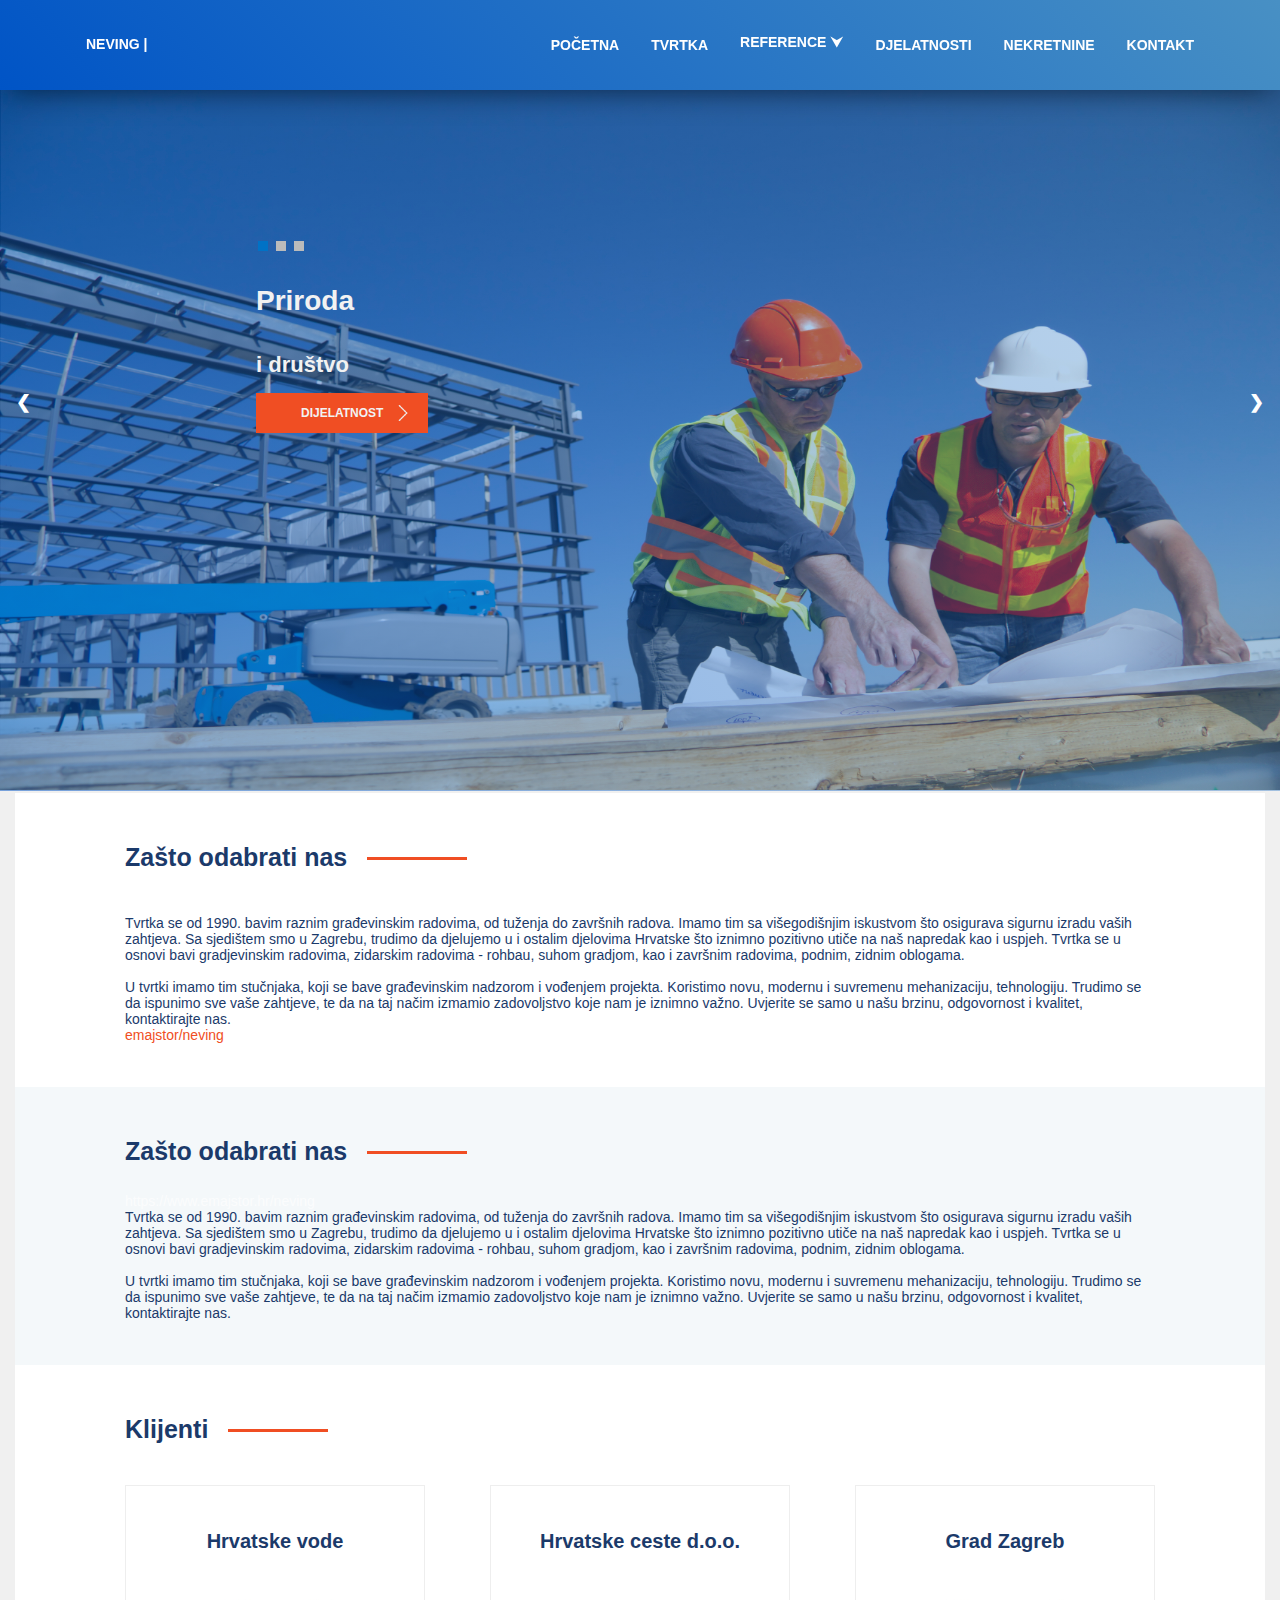
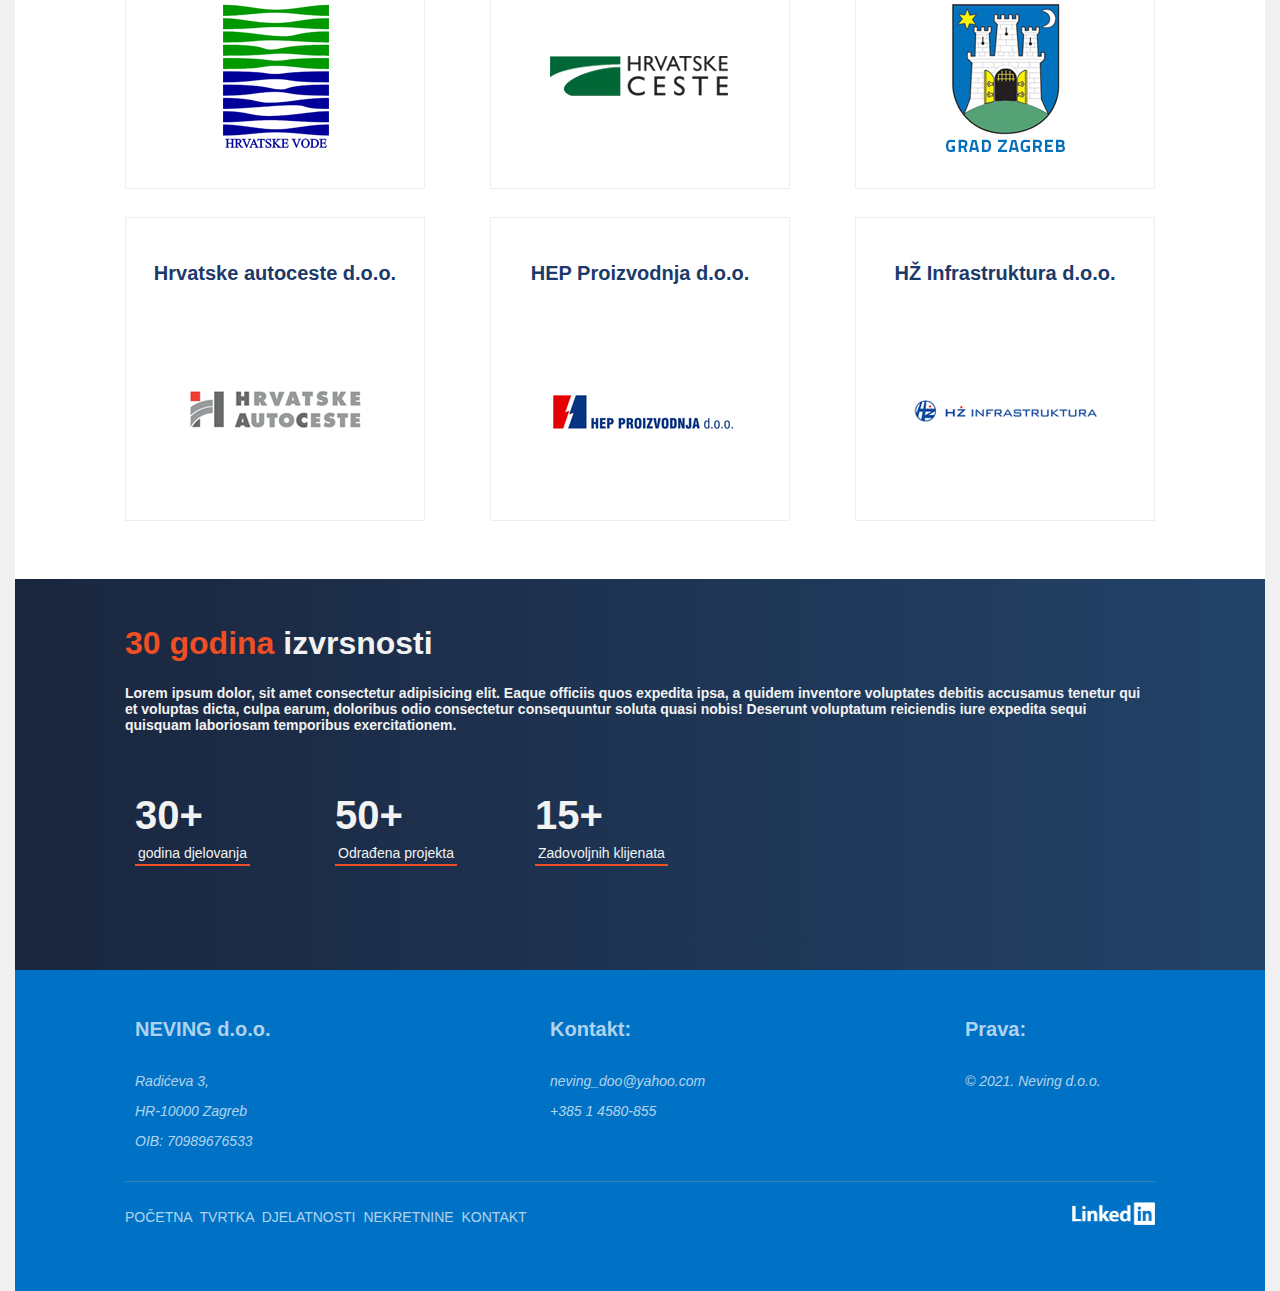
<file: neving-website/index.html>
<!DOCTYPE html>
<html lang="en">
<head>
    <meta charset="UTF-8">
    <meta name="viewport" content="width=device-width, initial-scale=1.0, maximum-scale=1.0, user-scalable=no">
    <link rel="stylesheet" type="text/css" href="stil.css">
    <title>NEVING</title>
    <script src="https://cdnjs.cloudflare.com/ajax/libs/jquery/3.5.1/jquery.min.js"></script>
</head>
<body>
    <button id="tButton" title="Go to top">&#x25B2;</button>
    <nav>
        <div class="navigacija">
            <a href="index.html" id="logo" style="float: left;">NEVING |</a>
            <div class="meni">
                <a href="kontakt.html">KONTAKT</a>
                <a href="nekretnine.html">NEKRETNINE</a>
                <a href="djelatnosti.html">DJELATNOSTI</a>
                <div class="dropdown">
                <button class="dropbtn">REFERENCE</button>
                    <div class="dropdown-content">
                        <a href="Gračani">Gračani</a>
                        <a href="Gračani">Gračani</a>
                        <a href="Gračani">Remete</a>
                    </div>
                </div> 
                <a href="tvrtka.html">TVRTKA</a>
                <a href="index.html">POČETNA</a>
            </div>
            <a class="rButton" style="float:right" href="#">
                <span class="hamburger">
                    <span class="ham"></span>
                    <span class="ham"></span>
                    <span class="ham"></span>
                </span>
            </a>
            <aside>
                <div class="izbornik">
                <ul>
                    <li><a href="index.html">POČETNA</a></li>
                    <li><a href="tvrtka.html">TVRTKA</a></li>
                    <li><a href="" class="eButton">REFERENCE</a>
                        <ul class="izbornik-traka">
                            <li><a href="index.html">POČETNA</a></li>
                            <li><a href="tvrtka.html">TVRTKA</a></li>
                            <li><a href="reference.html">REFERENCE</a>
                        </ul>
                    </li>
                    <li><a href="djelatnosti.html">DJELATNOSTI</a></li>
                    <li><a href="nekretnine.html">NEKRETNINE</a></li>
                    <li><a href="kontakt.html">KONTAKT</a></li>
                </ul>
                </div>
            </aside>
        </div>
    </nav>
    <div class="slideshow-container">
        <div class="mySlides">
            <img src="img/const.jpg" class="slide">
            <div class="podnaslov fadeInDown">
                <h1>Priroda</h1>
                <p>i društvo</p>
                <a class="button bg_crevena button-icon button-icon-right" href="dijelatnosti/dijelatnost.html">Dijelatnost</a>
            </div>
        </div>
        <div class="mySlides">
            <img src="img/constr.jpg" class="slide">
            <div class="podnaslov fadeInDown">
                <h1>Snjeg</h1>
                <p>snjegovic sam ja</p>
                <a class="button bg_crevena button-icon button-icon-right" href="dijelatnosti/dijelatnost.html">Dijelatnost</a>
            </div>
        </div>
        <div class="mySlides">
            <img src="img/lepo.jpg" class="slide">
            <div class="podnaslov fadeInDown">
                <h1>Planine</h1>
                <p>na sleme na sleme</p>
                <a class="button bg_crevena button-icon button-icon-right" href="dijelatnosti/dijelatnost.html">Dijelatnost</a>
            </div>
        </div>
        <a class="prev" onclick="plusSlides(-1)">&#10094;</a>
        <a class="next" onclick="plusSlides(1)">&#10095;</a>
        <div class="dots">
            <span class="dot" onclick="currentSlide(1)"></span> 
            <span class="dot" onclick="currentSlide(2)"></span> 
            <span class="dot" onclick="currentSlide(3)"></span>  
        </div>
    </div>
    <div class="sadrzaj">
        <section>
            <h2 class="naslov crtica">Zašto odabrati nas</h2>
            <div class="table">
                <div class="text-box">
                    <a href="https://www.emajstor.hr/neving">https://www.emajstor.hr/neving</a>
                    <p>Tvrtka se od 1990. bavim raznim građevinskim radovima, od tuženja do završnih radova. Imamo tim sa višegodišnjim iskustvom što osigurava sigurnu izradu vaših zahtjeva. Sa sjedištem smo u Zagrebu, trudimo da djelujemo u i ostalim djelovima Hrvatske što iznimno pozitivno utiče na naš napredak kao i uspjeh. Tvrtka se u osnovi bavi gradjevinskim radovima, zidarskim radovima - rohbau, suhom gradjom, kao i završnim radovima, podnim, zidnim oblogama.</p><br>
                    <p> U tvrtki imamo tim stučnjaka, koji se bave građevinskim nadzorom i vođenjem projekta. Koristimo novu, modernu i suvremenu mehanizaciju, tehnologiju. Trudimo se da ispunimo sve vaše zahtjeve, te da na taj načim izmamio zadovoljstvo koje nam je iznimno važno. Uvjerite se samo u našu brzinu, odgovornost i kvalitet, kontaktirajte nas. </p>
                    <p><a class="b_crevena" href="https://www.emajstor.hr/neving">emajstor/neving</a></p>
                </div>
            </div>
        </section>
        <section>
            <h2 class="naslov crtica">Zašto odabrati nas</h2>
            <div class="table">
                <div class="text-box">
                    <a href="https://www.emajstor.hr/neving">https://www.emajstor.hr/neving</a>
                    <p>Tvrtka se od 1990. bavim raznim građevinskim radovima, od tuženja do završnih radova. Imamo tim sa višegodišnjim iskustvom što osigurava sigurnu izradu vaših zahtjeva. Sa sjedištem smo u Zagrebu, trudimo da djelujemo u i ostalim djelovima Hrvatske što iznimno pozitivno utiče na naš napredak kao i uspjeh. Tvrtka se u osnovi bavi gradjevinskim radovima, zidarskim radovima - rohbau, suhom gradjom, kao i završnim radovima, podnim, zidnim oblogama.</p><br>
                    <p> U tvrtki imamo tim stučnjaka, koji se bave građevinskim nadzorom i vođenjem projekta. Koristimo novu, modernu i suvremenu mehanizaciju, tehnologiju. Trudimo se da ispunimo sve vaše zahtjeve, te da na taj načim izmamio zadovoljstvo koje nam je iznimno važno. Uvjerite se samo u našu brzinu, odgovornost i kvalitet, kontaktirajte nas. </p>
                </div>
            </div>
        </section>
        <section>
            <h2 class="naslov crtica">Klijenti</h2>
            <div class="table">
                <div class="klijent">
                    <h3>Hrvatske vode</h3>
                    <img class="sppb-img-responsive" src="img/hv.jpg" alt="Hrvatske vode">
                </div>
                <div class="klijent">
                    <h3>Hrvatske ceste d.o.o.</h3>
                    <img class="sppb-img-responsive" src="img/hc.jpg" alt="Hrvatske ceste d.o.o.">
                </div>
                <div class="klijent">
                    <h3>Grad Zagreb</h3>
                    <img class="sppb-img-responsive" src="img/gz.jpg" alt="Grad Zagreb">
                </div>
                <div class="klijent">
                    <h3>Hrvatske autoceste d.o.o.</h3>
                    <img class="sppb-img-responsive" src="img/hac.jpg" alt="Hrvatske autoceste d.o.o.">
                </div>
                <div class="klijent">
                    <h3>HEP Proizvodnja d.o.o.</h3>
                    <img class="sppb-img-responsive" src="img/hep.jpg" alt="HEP Proizvodnja d.o.o.">
                </div>
                <div class="klijent">
                    <h3>HŽ Infrastruktura d.o.o.</h3>
                    <img class="sppb-img-responsive" src="img/hzi.jpg" alt="HŽ Infrastruktura d.o.o.">
                </div>
            </div>
        </section>
        <section>
            <div class="table tamno-plava-bg b_bijela">
                <div class="kanta">
                    <h2 class="naslov big"><span class="b_crevena">30 godina</span> izvrsnosti</h2>
                    <p class="text bold">Lorem ipsum dolor, sit amet consectetur adipisicing elit. Eaque officiis quos expedita ipsa, a quidem inventore voluptates debitis accusamus tenetur qui et voluptas dicta, culpa earum, doloribus odio consectetur consequuntur soluta quasi nobis! Deserunt voluptatum reiciendis iure expedita sequi quisquam laboriosam temporibus exercitationem.</p>
                    <div class="brojevi">
                        <span class="broj" data-number="30" data-decimal="0">30</span>
                        <span class="broj_text">godina djelovanja</span>
                    </div>
                    <div class="brojevi">
                        <span class="broj" data-number="50" data-decimal="0">50</span>
                        <span class="broj_text">Odrađena projekta</span>
                    </div>
                    <div class="brojevi">
                        <span class="broj" id="zaposlenici" data-number="15" data-decimal="0">15</span>
                        <span class="broj_text">Zadovoljnih klijenata</span>
                    </div>
                </div>
            </div>
        </section>
        <footer>
            <div class="table">
                <div class="col">
                    <h3>NEVING d.o.o.</h3>
                    <address>
                        Radićeva 3,<br>
                        HR-10000 Zagreb<br>
                        OIB: 70989676533
                    </address>
                </div>
                <div class="col">
                    <h3>Kontakt:</h3>
                    <address>
                        <a href="mailto:neving_doo@yahoo.com">neving_doo@yahoo.com</a><br>
                        <a href="callto:+38514580855">+385 1 4580-855</a>
                    </address>
                </div>
                <div class="col">
                    <h3>Prava:</h3>
                    <address>
                     © 2021. Neving d.o.o.<br>
                    </address>
                </div>
                <div class="footer_bottom">
                    <a href="index.html">POČETNA</a>
                    <a href="tvrtka.html">TVRTKA</a>
                    <a href="djelatnosti.html">DJELATNOSTI</a>
                    <a href="nekretnine.html">NEKRETNINE</a>
                    <a href="kontakt.html">KONTAKT</a>
                    <a href="https://www.linkedin.com" target="_blank"><img src="img/icon_linkedin_retina.png" style="width: 83px; height: 23px; float: right;"></a>
                </div>
            </div>
        </footer>
    </div>
    <script src="config.js"></script>
    <script src="js/slide.js"></script>
</body>
</html>
</file>
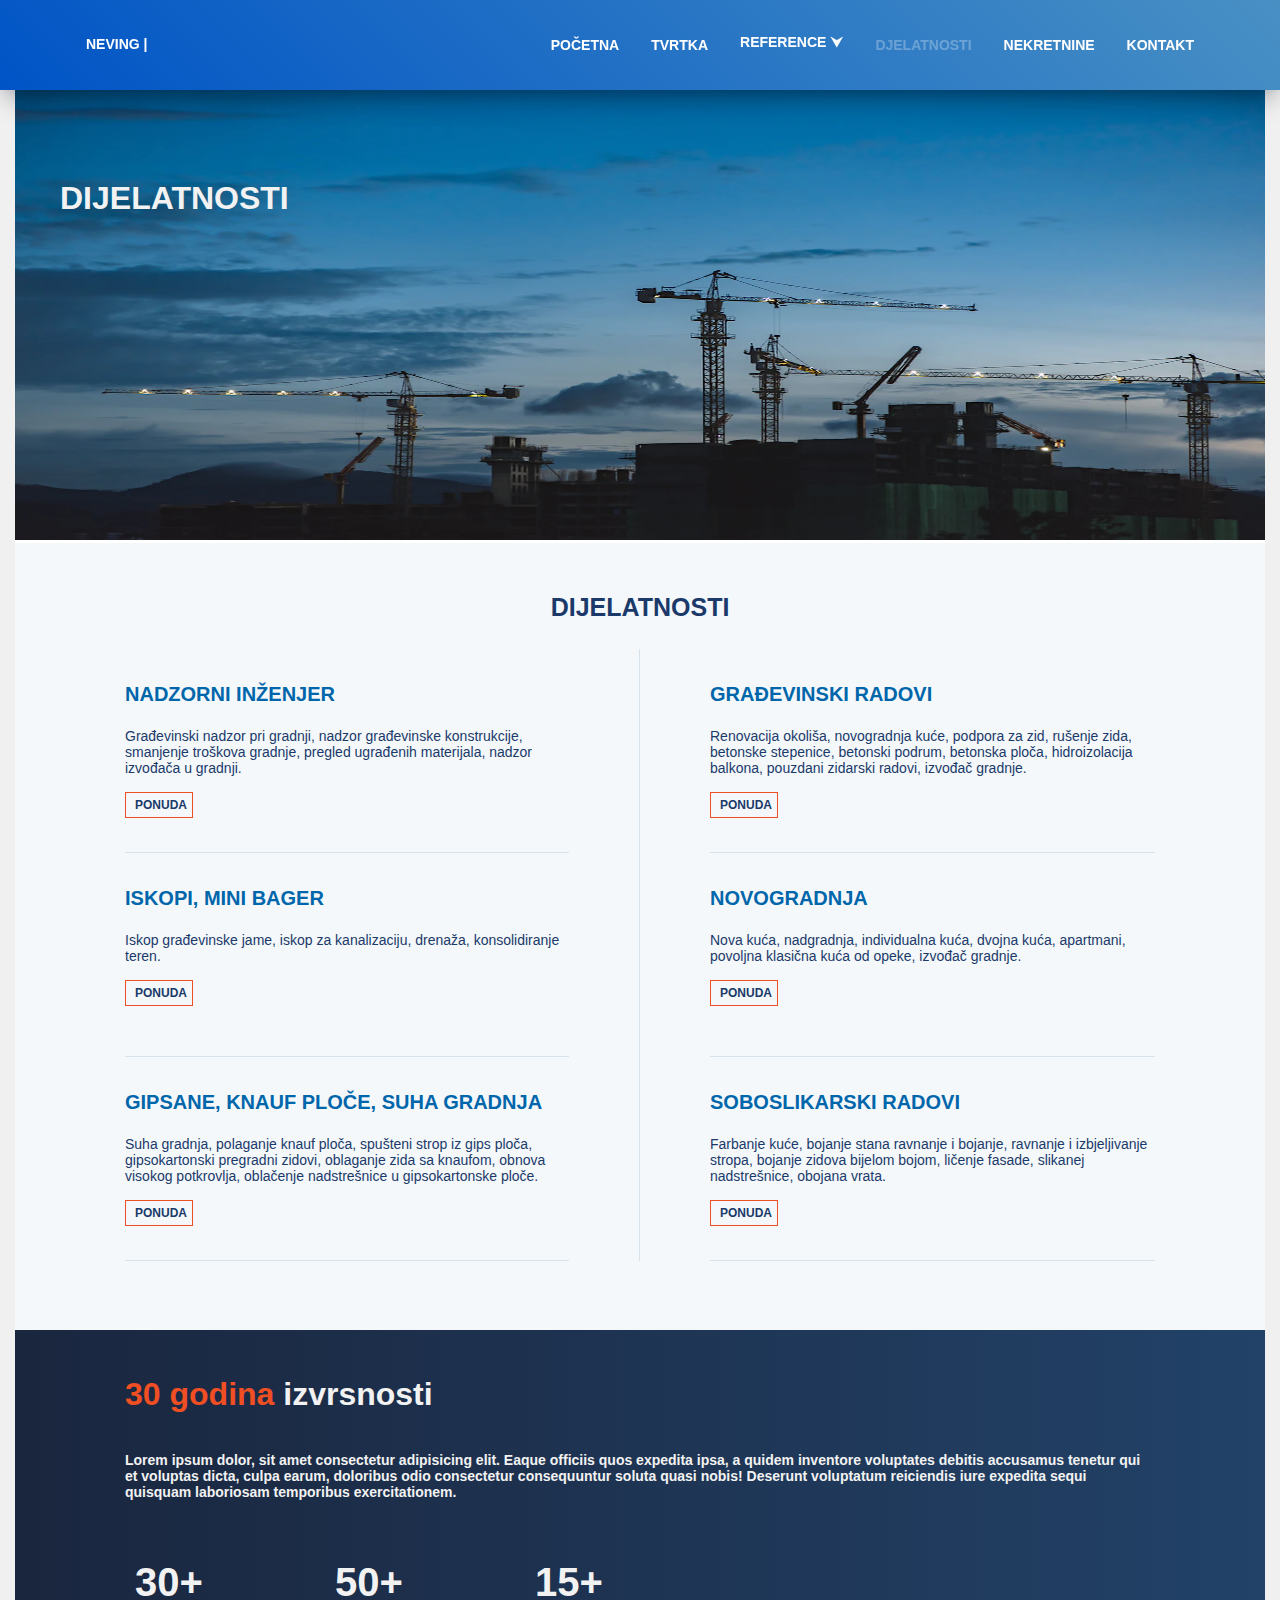
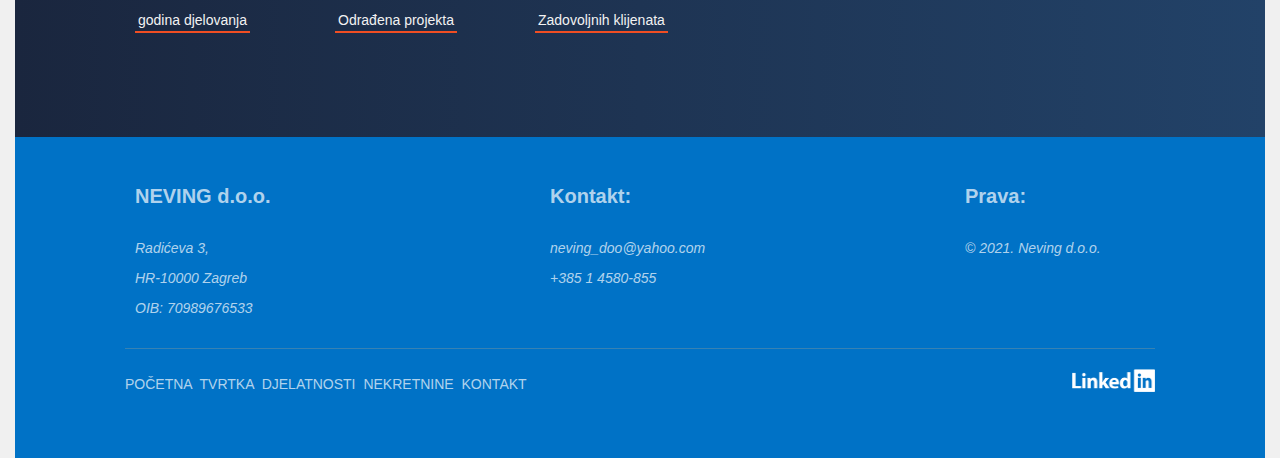
<file: neving-website/djelatnosti.html>
<!DOCTYPE html>
<html lang="en">
<head>
    <meta charset="UTF-8">
    <meta name="viewport" content="width=device-width, initial-scale=1.0, maximum-scale=1.0, user-scalable=no">
    <link rel="stylesheet" type="text/css" href="stil.css">
    <title>Dijelatnosti | NEVING</title>
    <script src="https://cdnjs.cloudflare.com/ajax/libs/jquery/3.5.1/jquery.min.js"></script>
</head>
<body>
    <button id="tButton" title="Go to top">&#x25B2;</button>
    <nav>
        <div class="navigacija">
            <a href="index.html" id="logo" style="float: left;">NEVING |</a>
            <div class="meni">
                <a href="kontakt.html">KONTAKT</a>
                <a href="nekretnine.html">NEKRETNINE</a>
                <a class="tab" href="djelatnosti.html">DJELATNOSTI</a>
                <div class="dropdown">
                <button class="dropbtn">REFERENCE</button>
                    <div class="dropdown-content">
                        <a href="Gračani">Gračani</a>
                        <a href="Gračani">Gračani</a>
                        <a href="Gračani">Remete</a>
                    </div>
                </div> 
                <a href="tvrtka.html">TVRTKA</a>
                <a href="index.html">POČETNA</a>
            </div>
            <a class="rButton" style="float:right" href="#">
                <span class="hamburger">
                    <span class="ham"></span>
                    <span class="ham"></span>
                    <span class="ham"></span>
                </span>
            </a>
            <aside>
                <div class="izbornik">
                <ul>
                    <li><a href="index.html">POČETNA</a></li>
                    <li><a href="tvrtka.html">TVRTKA</a></li>
                    <li><a href="" class="eButton">REFERENCE</a>
                        <ul class="izbornik-traka">
                            <li><a href="index.html">POČETNA</a></li>
                            <li><a href="tvrtka.html">TVRTKA</a></li>
                            <li><a href="reference.html">REFERENCE</a>
                        </ul>
                    </li>
                    <li><a href="djelatnosti.html">DJELATNOSTI</a></li>
                    <li><a href="nekretnine.html">NEKRETNINE</a></li>
                    <li><a href="kontakt.html">KONTAKT</a></li>
                </ul>
                </div>
            </aside>
        </div>
    </nav>
    <div class="sadrzaj">
        <section style="padding-top:90px;">
            <div class="head">
            <p class="naslov_slike">DIJELATNOSTI</p>
            <img src="img/photo-1485083269755-a7b559a4fe5e.webp" width="100%" height="450">
            </div>
        </section>
            <section>
                <div class="table">
                <h2 style="text-align: center; width: 100%">DIJELATNOSTI</h2>
                <ul class="items">
                    <li>
                        <a href="ponuda.php?id=1" class="item" style="height: 170px;">
                            <h3 class="title b_plava">NADZORNI INŽENJER</h3>
                            <p>Građevinski nadzor pri gradnji, nadzor građevinske konstrukcije, smanjenje troškova gradnje, pregled ugrađenih materijala, nadzor izvođača u gradnji.</p>
                            <div class="text-right">
                                <span class="button button_ponuda">Ponuda</span>
                            </div>
                        </a>
                    </li>
                    <li>
                        <a href="" class="item" style="height: 170px;">
                            <h3 class="title b_plava">GRAĐEVINSKI RADOVI</h3>
                            <p>Renovacija okoliša, novogradnja kuće, podpora za zid, rušenje zida, betonske stepenice, betonski podrum, betonska ploča, hidroizolacija balkona, pouzdani zidarski radovi, izvođač gradnje.</p>
                            <div class="text-right">
                                <span class="button button_ponuda">Ponuda</span>
                            </div>
                        </a>
                    </li>
                    <li>
                        <a href="" class="item" style="height: 170px;">
                            <h3 class="title b_plava">ISKOPI, MINI BAGER</h3>
                            <p> Iskop građevinske jame, iskop za kanalizaciju, drenaža, konsolidiranje teren.</p>
                            <div class="text-right">
                                <span class="button button_ponuda">Ponuda</span>
                            </div>
                        </a>
                    </li>
                    <li>
                        <a href="" class="item" style="height: 170px;">
                            <h3 class="title b_plava">NOVOGRADNJA</h3>
                            <p>Nova kuća, nadgradnja, individualna kuća, dvojna kuća, apartmani, povoljna klasična kuća od opeke, izvođač gradnje.</p>
                            <div class="text-right">
                                <span class="button button_ponuda">Ponuda</span>
                            </div>
                        </a>
                    </li>
                    <li>
                        <a href="" class="item" style="height: 170px;">
                            <h3 class="title b_plava">GIPSANE, KNAUF PLOČE, SUHA GRADNJA</h3>
                            <p>Suha gradnja, polaganje knauf ploča, spušteni strop iz gips ploča, gipsokartonski pregradni zidovi, oblaganje zida sa knaufom, obnova visokog potkrovlja, oblačenje nadstrešnice u gipsokartonske ploče.</p>
                            <div class="text-right">
                                <span class="button button_ponuda">Ponuda</span>
                            </div>
                        </a>
                    </li>
                    <li>
                        <a href="" class="item" style="height: 170px;">
                            <h3 class="title b_plava">SOBOSLIKARSKI RADOVI</h3>
                            <p> Farbanje kuće, bojanje stana ravnanje i bojanje, ravnanje i izbjeljivanje stropa, bojanje zidova bijelom bojom, ličenje fasade, slikanej nadstrešnice, obojana vrata. </p>
                            <div class="text-right">
                                <span class="button button_ponuda">Ponuda</span>
                            </div>
                        </a>
                    </li>
                </ul>
                </div>
        </section>
        <section>
            <div class="table tamno-plava-bg b_bijela">
                <div class="kanta">
                    <h2 class="naslov big"><span class="b_crevena">30 godina</span> izvrsnosti</h2><br>
                    <p class="text bold">Lorem ipsum dolor, sit amet consectetur adipisicing elit. Eaque officiis quos expedita ipsa, a quidem inventore voluptates debitis accusamus tenetur qui et voluptas dicta, culpa earum, doloribus odio consectetur consequuntur soluta quasi nobis! Deserunt voluptatum reiciendis iure expedita sequi quisquam laboriosam temporibus exercitationem.</p>
                    <div class="brojevi">
                        <span class="broj" data-number="30" data-decimal="0">30</span>
                        <span class="broj_text">godina djelovanja</span>
                    </div>
                    <div class="brojevi">
                        <span class="broj" data-number="50" data-decimal="0">50</span>
                        <span class="broj_text">Odrađena projekta</span>
                    </div>
                    <div class="brojevi">
                        <span class="broj" id="zaposlenici" data-number="15" data-decimal="0">15</span>
                        <span class="broj_text">Zadovoljnih klijenata</span>
                    </div>
                </div>
            </div>
        </section>
        <footer>
            <div class="table">
                <div class="col">
                    <h3>NEVING d.o.o.</h3>
                    <address>
                        Radićeva 3,<br>
                        HR-10000 Zagreb<br>
                        OIB: 70989676533
                    </address>
                </div>
                <div class="col">
                    <h3>Kontakt:</h3>
                    <address>
                        <a href="mailto:neving_doo@yahoo.com">neving_doo@yahoo.com</a><br>
                        <a href="callto:+38514580855">+385 1 4580-855</a>
                    </address>
                </div>
                <div class="col">
                    <h3>Prava:</h3>
                    <address>
                     © 2021. Neving d.o.o.<br>
                    </address>
                </div>
                <div class="footer_bottom">
                    <a href="index.html">POČETNA</a>
                    <a href="tvrtka.html">TVRTKA</a>
                    <a href="djelatnosti.html">DJELATNOSTI</a>
                    <a href="nekretnine.html">NEKRETNINE</a>
                    <a href="kontakt.html">KONTAKT</a>
                    <a href="https://www.linkedin.com" target="_blank"><img src="img/icon_linkedin_retina.png" style="width: 83px; height: 23px; float: right;"></a>
                </div>
            </div>
        </footer>
    </div>
    <script src="config.js"></script>
</body>
</html>
</file>
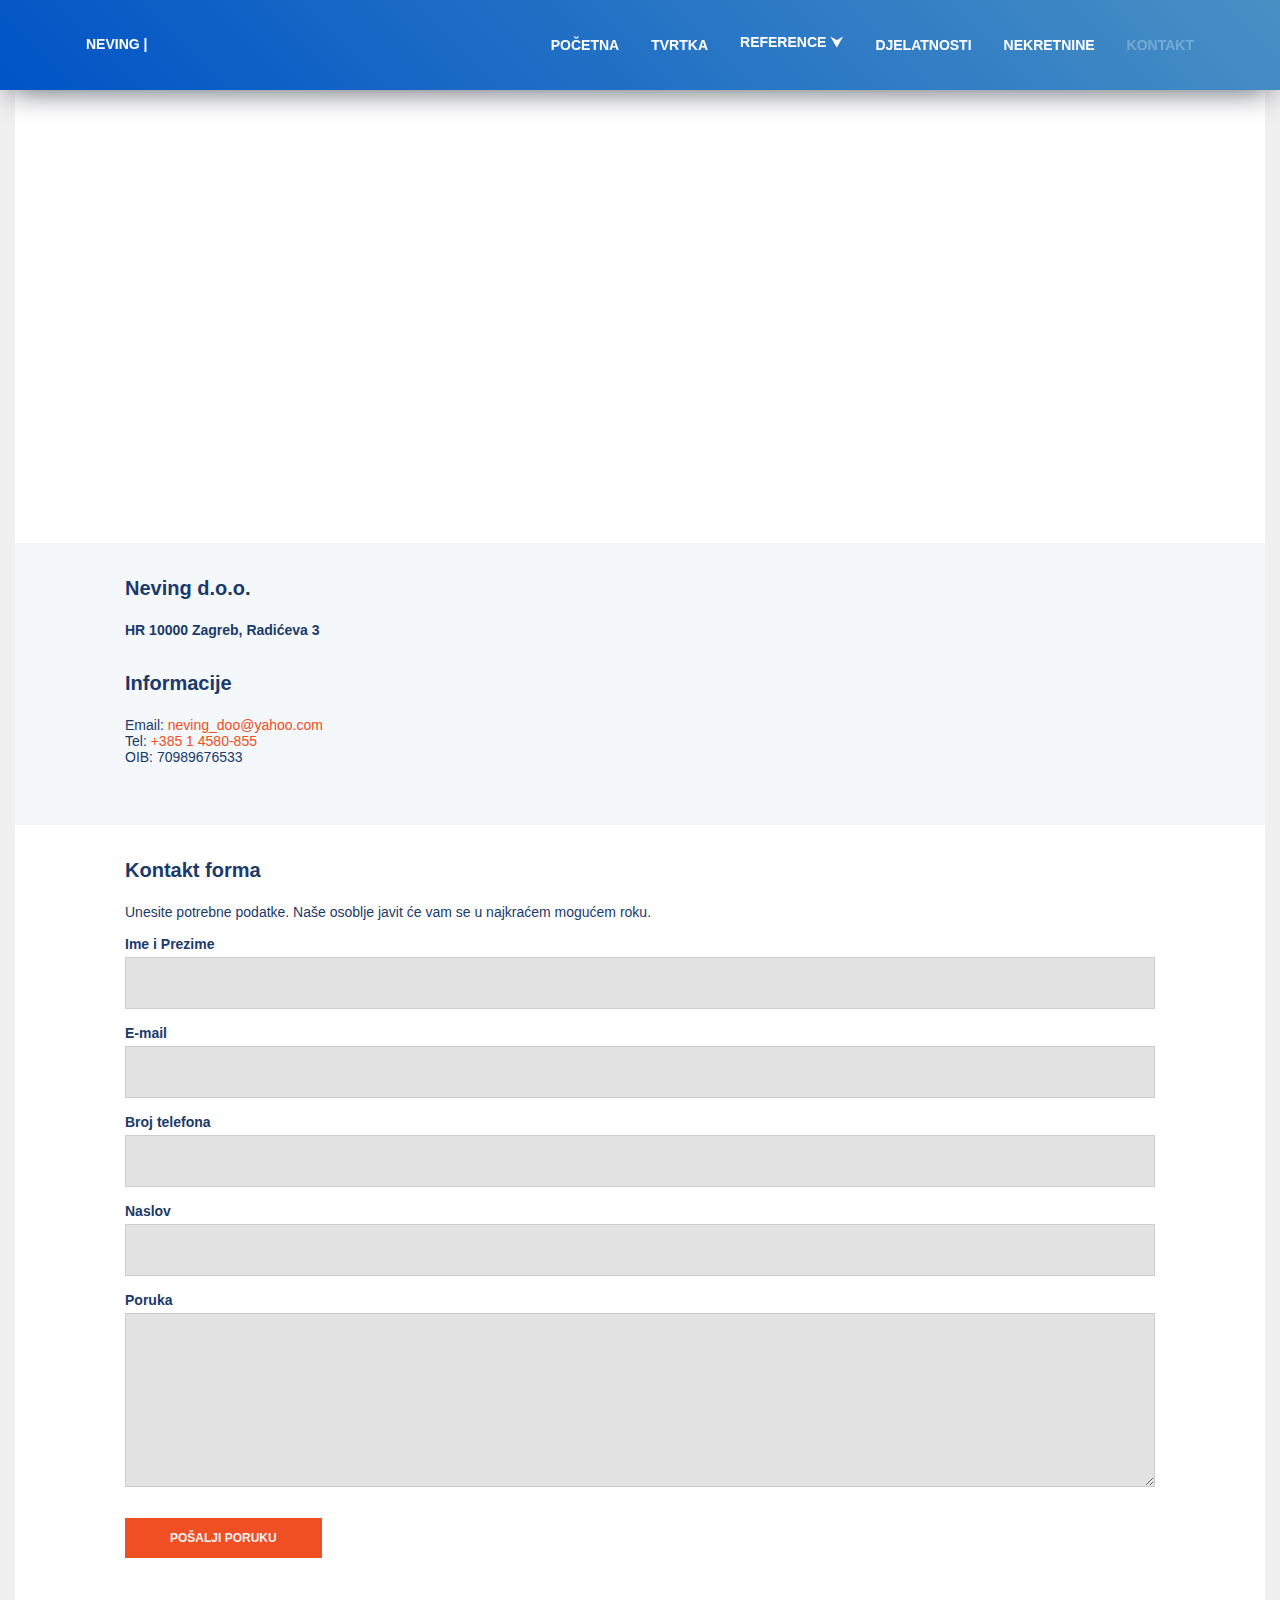
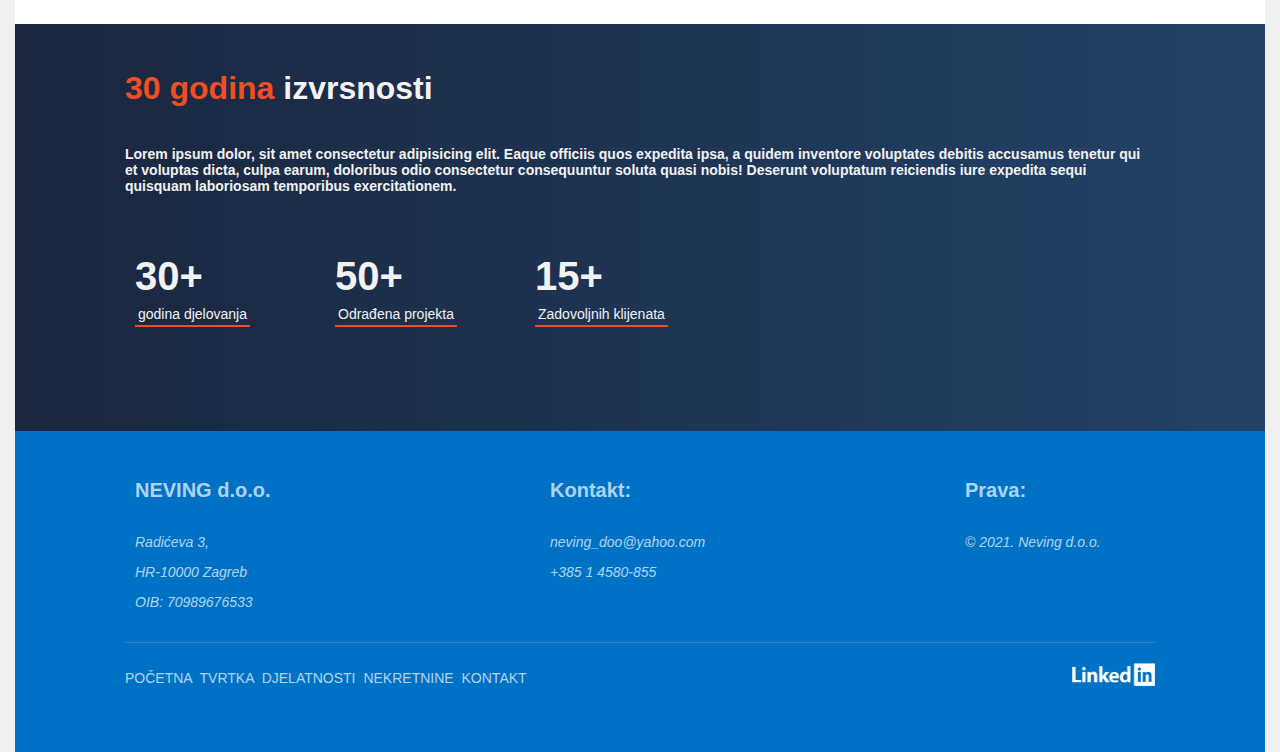
<file: neving-website/kontakt.html>
<!DOCTYPE html>
<html lang="en">
<head>
    <meta charset="UTF-8">
    <meta name="viewport" content="width=device-width, initial-scale=1.0, maximum-scale=1.0, user-scalable=no">
    <link rel="stylesheet" type="text/css" href="stil.css">
    <title>Kontakt | NEVING</title>
    <script src="https://cdnjs.cloudflare.com/ajax/libs/jquery/3.5.1/jquery.min.js"></script>
</head>
<body>
    <button id="tButton" title="Go to top">&#x25B2;</button>
    <nav>
        <div class="navigacija">
            <a href="index.html" id="logo" style="float: left;">NEVING |</a>
            <div class="meni">
                <a class="tab" href="kontakt.html">KONTAKT</a>
                <a href="nekretnine.html">NEKRETNINE</a>
                <a href="djelatnosti.html">DJELATNOSTI</a>
                <div class="dropdown">
                <button class="dropbtn">REFERENCE</button>
                    <div class="dropdown-content">
                        <a href="Gračani">Gračani</a>
                        <a href="Gračani">Gračani</a>
                        <a href="Gračani">Remete</a>
                    </div>
                </div> 
                <a href="tvrtka.html">TVRTKA</a>
                <a href="index.html">POČETNA</a>
            </div>
            <a class="rButton" style="float:right" href="#">
                <span class="hamburger">
                    <span class="ham"></span>
                    <span class="ham"></span>
                    <span class="ham"></span>
                </span>
            </a>
            <aside>
                <div class="izbornik">
                <ul>
                    <li><a href="index.html">POČETNA</a></li>
                    <li><a href="tvrtka.html">TVRTKA</a></li>
                    <li><a href="" class="eButton">REFERENCE</a>
                        <ul class="izbornik-traka">
                            <li><a href="index.html">POČETNA</a></li>
                            <li><a href="tvrtka.html">TVRTKA</a></li>
                            <li><a href="reference.html">REFERENCE</a>
                        </ul>
                    </li>
                    <li><a href="djelatnosti.html">DJELATNOSTI</a></li>
                    <li><a href="nekretnine.html">NEKRETNINE</a></li>
                    <li><a href="kontakt.html">KONTAKT</a></li>
                </ul>
                </div>
            </aside>
        </div>
    </nav>
    <div class="sadrzaj">
        <section style="padding-top:90px;">
        <div class="map">
            <iframe src="https://www.google.com/maps/embed?pb=!1m18!1m12!1m3!1d2780.872636460619!2d15.973697415940912!3d45.813809079106704!2m3!1f0!2f0!3f0!3m2!1i1024!2i768!4f13.1!3m3!1m2!1s0x4765d6fd9be5c7c9%3A0x7a84f84418c9e9fa!2sRadi%C4%87eva%20ul.%203%2C%2010000%2C%20Zagreb!5e0!3m2!1shr!2shr!4v1614696383015!5m2!1shr!2shr" width="100%" height="450" style="border:0;" allowfullscreen="" loading="lazy"></iframe>
        </div>
        </section>
        <section>
            <div class="table">
                <div class="text-box">
                    <p><h3><strong>Neving d.o.o.</strong></h3></p>
                    <p><strong>HR 10000 Zagreb, Radićeva 3</strong></p>
                    <h3>Informacije</h3>
                    <div class="kontaktinfo">
                        <p>Email: <a href="mailto:neving_doo@yahoo.com">neving_doo@yahoo.com</a><br></p>
                        <p>Tel: <a href="callto:+38514580855">+385 1 4580-855</a></p>
                        <p>OIB: 70989676533</p>
                    </div>
                    <br>
                </div>
            </div>
        </section>
        <section>
            <div class="table">
            <form name="forma" method="post" style="align: center; width: 100%;">
                <h3>Kontakt forma</h3>
                <p>Unesite potrebne podatke. Naše osoblje javit će vam se u najkraćem mogućem roku.</p>
                <br>
                <label for="imeprezime">Ime i Prezime</label>
                <input type="text" class="form-control" name="ime" value="" required="" aria-required="true">
                <br>
                <label for="email">E-mail</label>
                <input type="email" class="form-control" name="email" value="" required="" aria-required="true">
                <br>
                <label for="telefon">Broj telefona</label>
                <input type="text" class="form-control" name="telefon" value="">
                <br>
                <label for="naslov">Naslov</label>
                <input type="text" class="form-control" name="subject" value="">
                <br>
                <label for="poruka">Poruka</label>
                <textarea name="poruka" id="" cols="30" rows="10" class="form-control" required="" aria-required="true"></textarea>
                <br>
                <button class="button bg_crevena" type="submit">Pošalji poruku</button>
            </form>
            </div>
        </section>
        <section>
            <div class="table tamno-plava-bg b_bijela">
                <div class="kanta">
                    <h2 class="naslov big"><span class="b_crevena">30 godina</span> izvrsnosti</h2><br>
                    <p class="text bold">Lorem ipsum dolor, sit amet consectetur adipisicing elit. Eaque officiis quos expedita ipsa, a quidem inventore voluptates debitis accusamus tenetur qui et voluptas dicta, culpa earum, doloribus odio consectetur consequuntur soluta quasi nobis! Deserunt voluptatum reiciendis iure expedita sequi quisquam laboriosam temporibus exercitationem.</p>
                    <div class="brojevi">
                        <span class="broj" data-number="30" data-decimal="0">30</span>
                        <span class="broj_text">godina djelovanja</span>
                    </div>
                    <div class="brojevi">
                        <span class="broj" data-number="50" data-decimal="0">50</span>
                        <span class="broj_text">Odrađena projekta</span>
                    </div>
                    <div class="brojevi">
                        <span class="broj" id="zaposlenici" data-number="15" data-decimal="0">15</span>
                        <span class="broj_text">Zadovoljnih klijenata</span>
                    </div>
                </div>
            </div>
        </section>
        <footer>
            <div class="table">
                <div class="col">
                    <h3>NEVING d.o.o.</h3>
                    <address>
                        Radićeva 3,<br>
                        HR-10000 Zagreb<br>
                        OIB: 70989676533
                    </address>
                </div>
                <div class="col">
                    <h3>Kontakt:</h3>
                    <address>
                        <a href="mailto:neving_doo@yahoo.com">neving_doo@yahoo.com</a><br>
                        <a href="callto:+38514580855">+385 1 4580-855</a>
                    </address>
                </div>
                <div class="col">
                    <h3>Prava:</h3>
                    <address>
                     © 2021. Neving d.o.o.<br>
                    </address>
                </div>
                <div class="footer_bottom">
                    <a href="index.html">POČETNA</a>
                    <a href="tvrtka.html">TVRTKA</a>
                    <a href="djelatnosti.html">DJELATNOSTI</a>
                    <a href="nekretnine.html">NEKRETNINE</a>
                    <a href="kontakt.html">KONTAKT</a>
                    <a href="https://www.linkedin.com" target="_blank"><img src="img/icon_linkedin_retina.png" style="width: 83px; height: 23px; float: right;"></a>
                </div>
            </div>
        </footer>
    </div>
    <script src="config.js"></script>
</body>
</html>
</file>
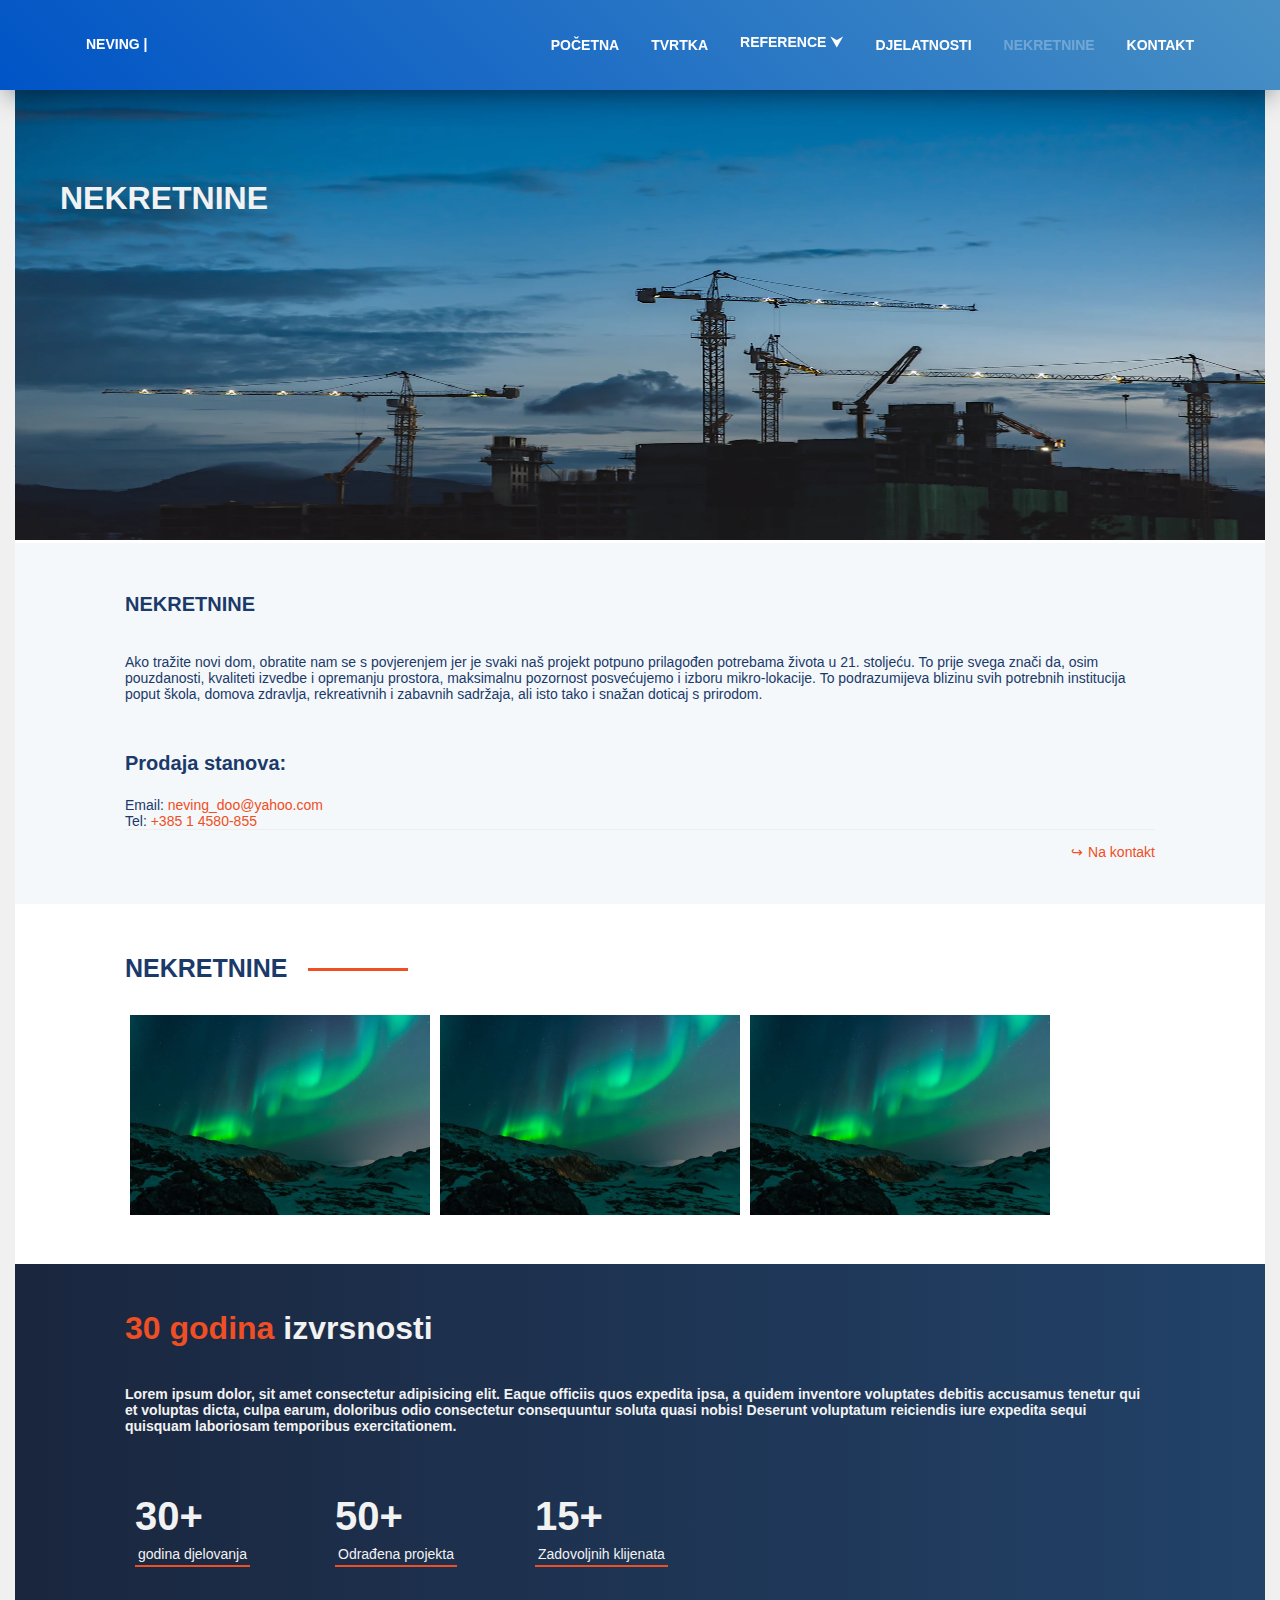
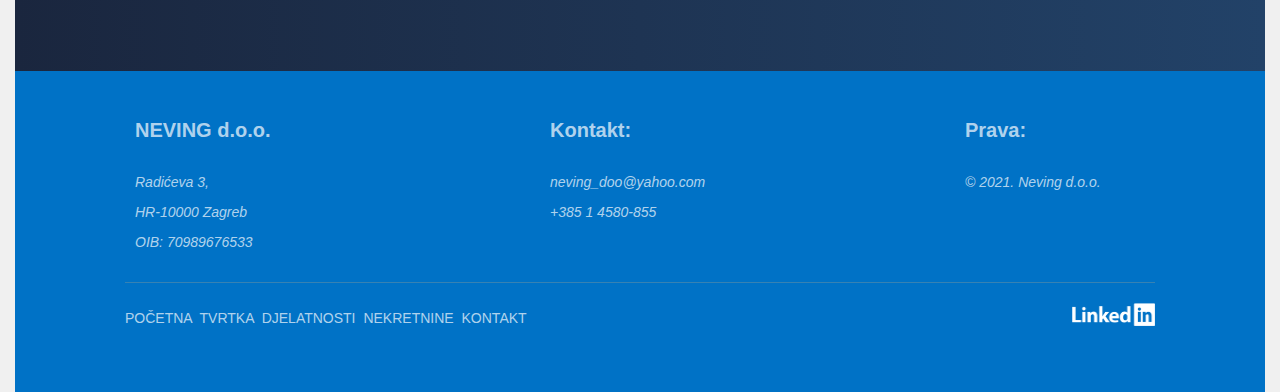
<file: neving-website/nekretnine.html>
<!DOCTYPE html>
<html lang="en">
<head>
    <meta charset="UTF-8">
    <meta name="viewport" content="width=device-width, initial-scale=1.0, maximum-scale=1.0, user-scalable=no">
    <link rel="stylesheet" type="text/css" href="stil.css">
    <title>Nekretnine | NEVING</title>
    <script src="https://cdnjs.cloudflare.com/ajax/libs/jquery/3.5.1/jquery.min.js"></script>
</head>
<body>
    <button id="tButton" title="Go to top">&#x25B2;</button>
    <nav>
        <div class="navigacija">
            <a href="index.html" id="logo" style="float: left;">NEVING |</a>
            <div class="meni">
                <a href="kontakt.html">KONTAKT</a>
                <a class="tab" href="nekretnine.html">NEKRETNINE</a>
                <a href="djelatnosti.html">DJELATNOSTI</a>
                <div class="dropdown">
                <button class="dropbtn">REFERENCE</button>
                    <div class="dropdown-content">
                        <a href="Gračani">Gračani</a>
                        <a href="Gračani">Gračani</a>
                        <a href="Gračani">Remete</a>
                    </div>
                </div> 
                <a href="tvrtka.html">TVRTKA</a>
                <a href="index.html">POČETNA</a>
            </div>
            <a class="rButton" style="float:right" href="#">
                <span class="hamburger">
                    <span class="ham"></span>
                    <span class="ham"></span>
                    <span class="ham"></span>
                </span>
            </a>
            <aside>
                <div class="izbornik">
                <ul>
                    <li><a href="index.html">POČETNA</a></li>
                    <li><a href="tvrtka.html">TVRTKA</a></li>
                    <li><a href="" class="eButton">REFERENCE</a>
                        <ul class="izbornik-traka">
                            <li><a href="index.html">POČETNA</a></li>
                            <li><a href="tvrtka.html">TVRTKA</a></li>
                            <li><a href="reference.html">REFERENCE</a>
                        </ul>
                    </li>
                    <li><a href="djelatnosti.html">DJELATNOSTI</a></li>
                    <li><a href="nekretnine.html">NEKRETNINE</a></li>
                    <li><a href="kontakt.html">KONTAKT</a></li>
                </ul>
                </div>
            </aside>
        </div>
    </nav>
    <div class="sadrzaj">
        <section style="padding-top:90px;">
            <div class="head">
            <p class="naslov_slike">NEKRETNINE</p>
            <img src="img/photo-1485083269755-a7b559a4fe5e.webp" width="100%" height="450">
            </div>
        </section>
        <section>
            <div class="table">
                <div class="text-box">
                    <br>
                    <h3 class="title">NEKRETNINE</h3>
                    <br>
                    <p>Ako tražite novi dom, obratite nam se s povjerenjem jer je svaki naš projekt potpuno prilagođen potrebama života u 21. stoljeću. To prije svega znači da, osim pouzdanosti, kvaliteti izvedbe i opremanju prostora, maksimalnu pozornost posvećujemo i izboru mikro-lokacije. To podrazumijeva blizinu svih potrebnih institucija poput škola, domova zdravlja, rekreativnih i zabavnih sadržaja, ali isto tako i snažan doticaj s prirodom.</p>
                    <br>
                    <h3>Prodaja stanova:</h3>
                    <div class="kontaktinfo">
                        <p>Email: <a href="mailto:neving_doo@yahoo.com">neving_doo@yahoo.com</a><br></p>
                        <p>Tel: <a href="callto:+38514580855">+385 1 4580-855</a></p>
                    </div>
                    <hr>
                    <a href="kontakt.html" class="button_back" style="float: right;">Na kontakt</a>
                </div>
            </div>
        </section>
        <section>
            <h2 class="naslov crtica">NEKRETNINE</h2>
            <div class="table">
                <div class="nekretnine">
                    <img id="myImg" class="myimgs" onclick="myFunc(this)" src="img/img_lights.jpg" alt="Northern Lights, Norway" title="Northern Lights, Norway" width="300" height="200">
                    <img id="myImg" class="myimgs" onclick="myFunc(this)" src="img/img_lights.jpg" alt="Northern Lights, Norway" title="Northern Lights, Norway" width="300" height="200">
                    <img id="myImg" class="myimgs" onclick="myFunc(this)" src="img/img_lights.jpg" alt="Northern Lights, Norway" title="Northern Lights, Norway" width="300" height="200">
                </div>
                <div id="myModal" class="modal">
                    <span class="close">&times;</span>
                    <img class="modal-content" id="img01">
                    <div id="caption"></div>
                </div>
            </div>
        </section>
        <section>
            <div class="table tamno-plava-bg b_bijela">
                <div class="kanta">
                    <h2 class="naslov big"><span class="b_crevena">30 godina</span> izvrsnosti</h2><br>
                    <p class="text bold">Lorem ipsum dolor, sit amet consectetur adipisicing elit. Eaque officiis quos expedita ipsa, a quidem inventore voluptates debitis accusamus tenetur qui et voluptas dicta, culpa earum, doloribus odio consectetur consequuntur soluta quasi nobis! Deserunt voluptatum reiciendis iure expedita sequi quisquam laboriosam temporibus exercitationem.</p>
                    <div class="brojevi">
                        <span class="broj" data-number="30" data-decimal="0">30</span>
                        <span class="broj_text">godina djelovanja</span>
                    </div>
                    <div class="brojevi">
                        <span class="broj" data-number="50" data-decimal="0">50</span>
                        <span class="broj_text">Odrađena projekta</span>
                    </div>
                    <div class="brojevi">
                        <span class="broj" id="zaposlenici" data-number="15" data-decimal="0">15</span>
                        <span class="broj_text">Zadovoljnih klijenata</span>
                    </div>
                </div>
            </div>
        </section>
        <footer>
            <div class="table">
                <div class="col">
                    <h3>NEVING d.o.o.</h3>
                    <address>
                        Radićeva 3,<br>
                        HR-10000 Zagreb<br>
                        OIB: 70989676533
                    </address>
                </div>
                <div class="col">
                    <h3>Kontakt:</h3>
                    <address>
                        <a href="mailto:neving_doo@yahoo.com">neving_doo@yahoo.com</a><br>
                        <a href="callto:+38514580855">+385 1 4580-855</a>
                    </address>
                </div>
                <div class="col">
                    <h3>Prava:</h3>
                    <address>
                     © 2021. Neving d.o.o.<br>
                    </address>
                </div>
                <div class="footer_bottom">
                    <a href="index.html">POČETNA</a>
                    <a href="tvrtka.html">TVRTKA</a>
                    <a href="djelatnosti.html">DJELATNOSTI</a>
                    <a href="nekretnine.html">NEKRETNINE</a>
                    <a href="kontakt.html">KONTAKT</a>
                    <a href="https://www.linkedin.com" target="_blank"><img src="img/icon_linkedin_retina.png" style="width: 83px; height: 23px; float: right;"></a>
                </div>
            </div>
        </footer>
    </div>
    <script src="config.js"></script>
    <script src="js/modal.js"></script>
</body>
</html>
</file>
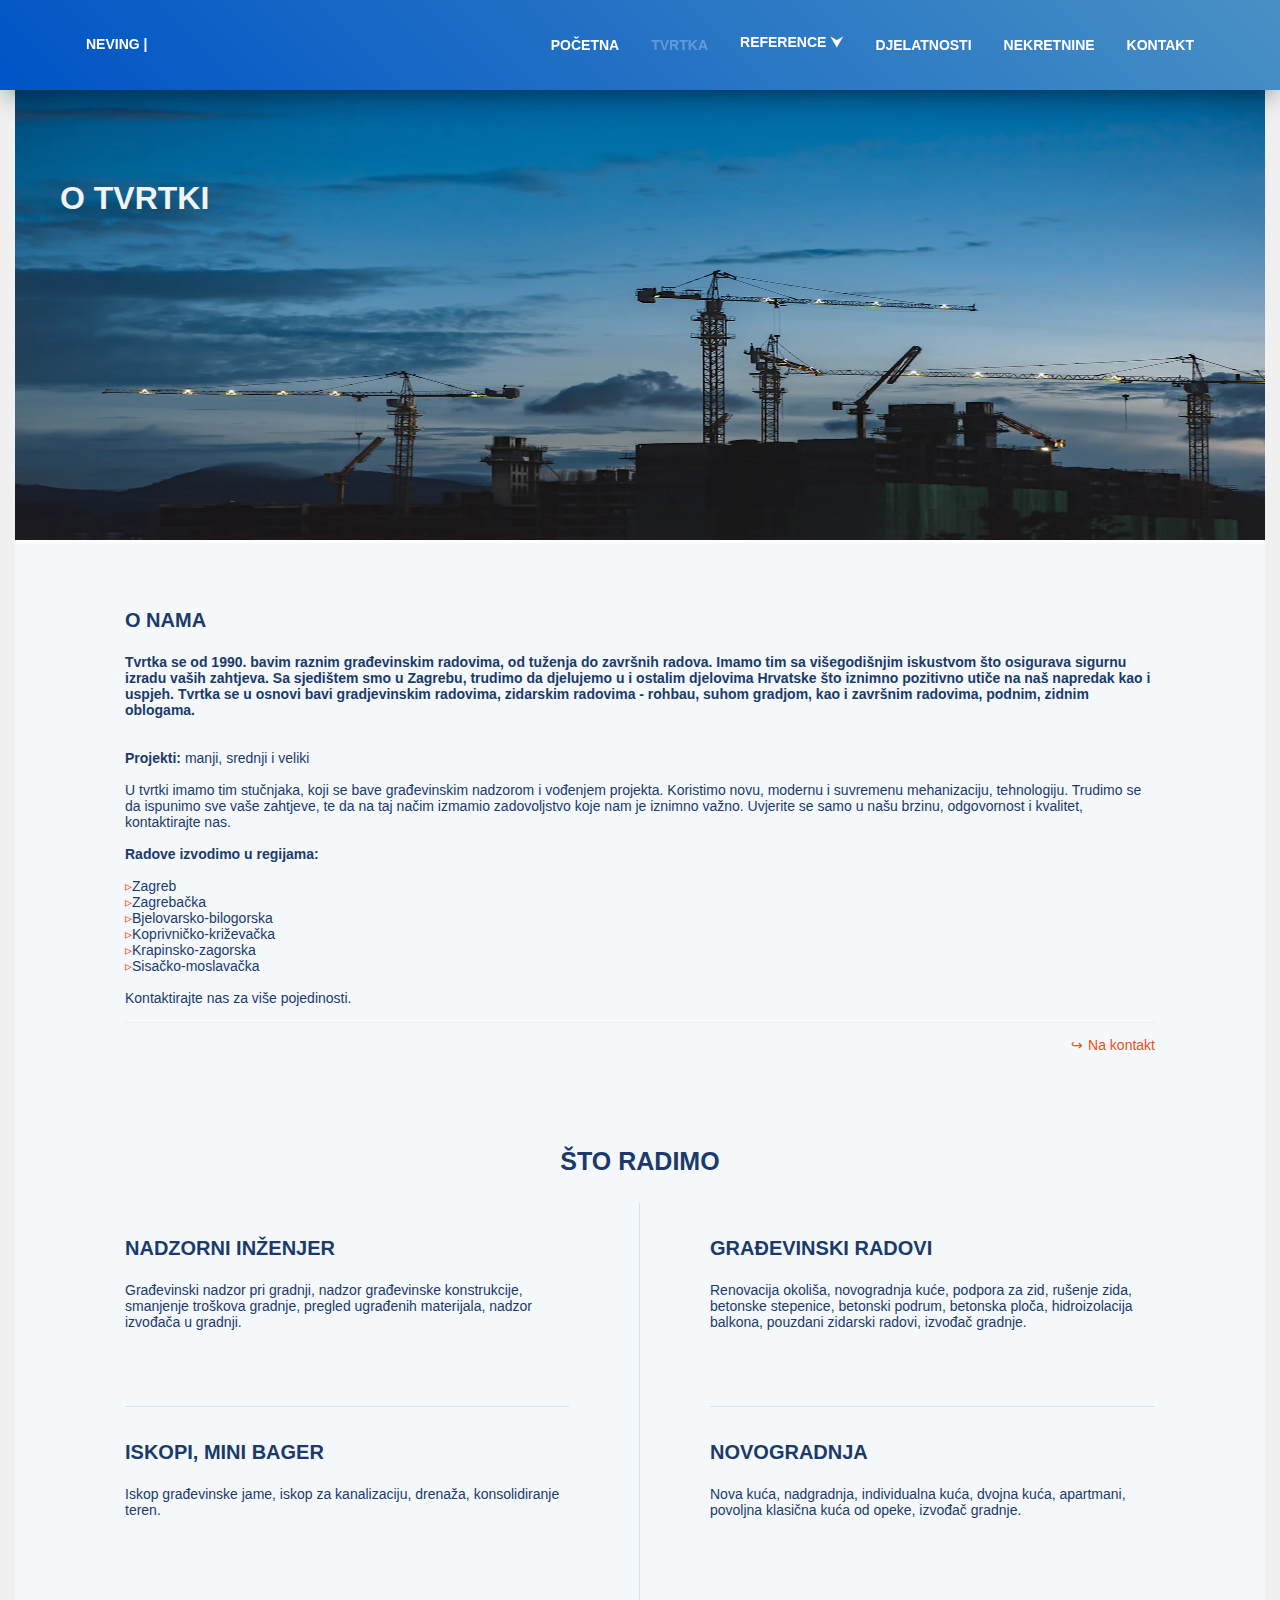
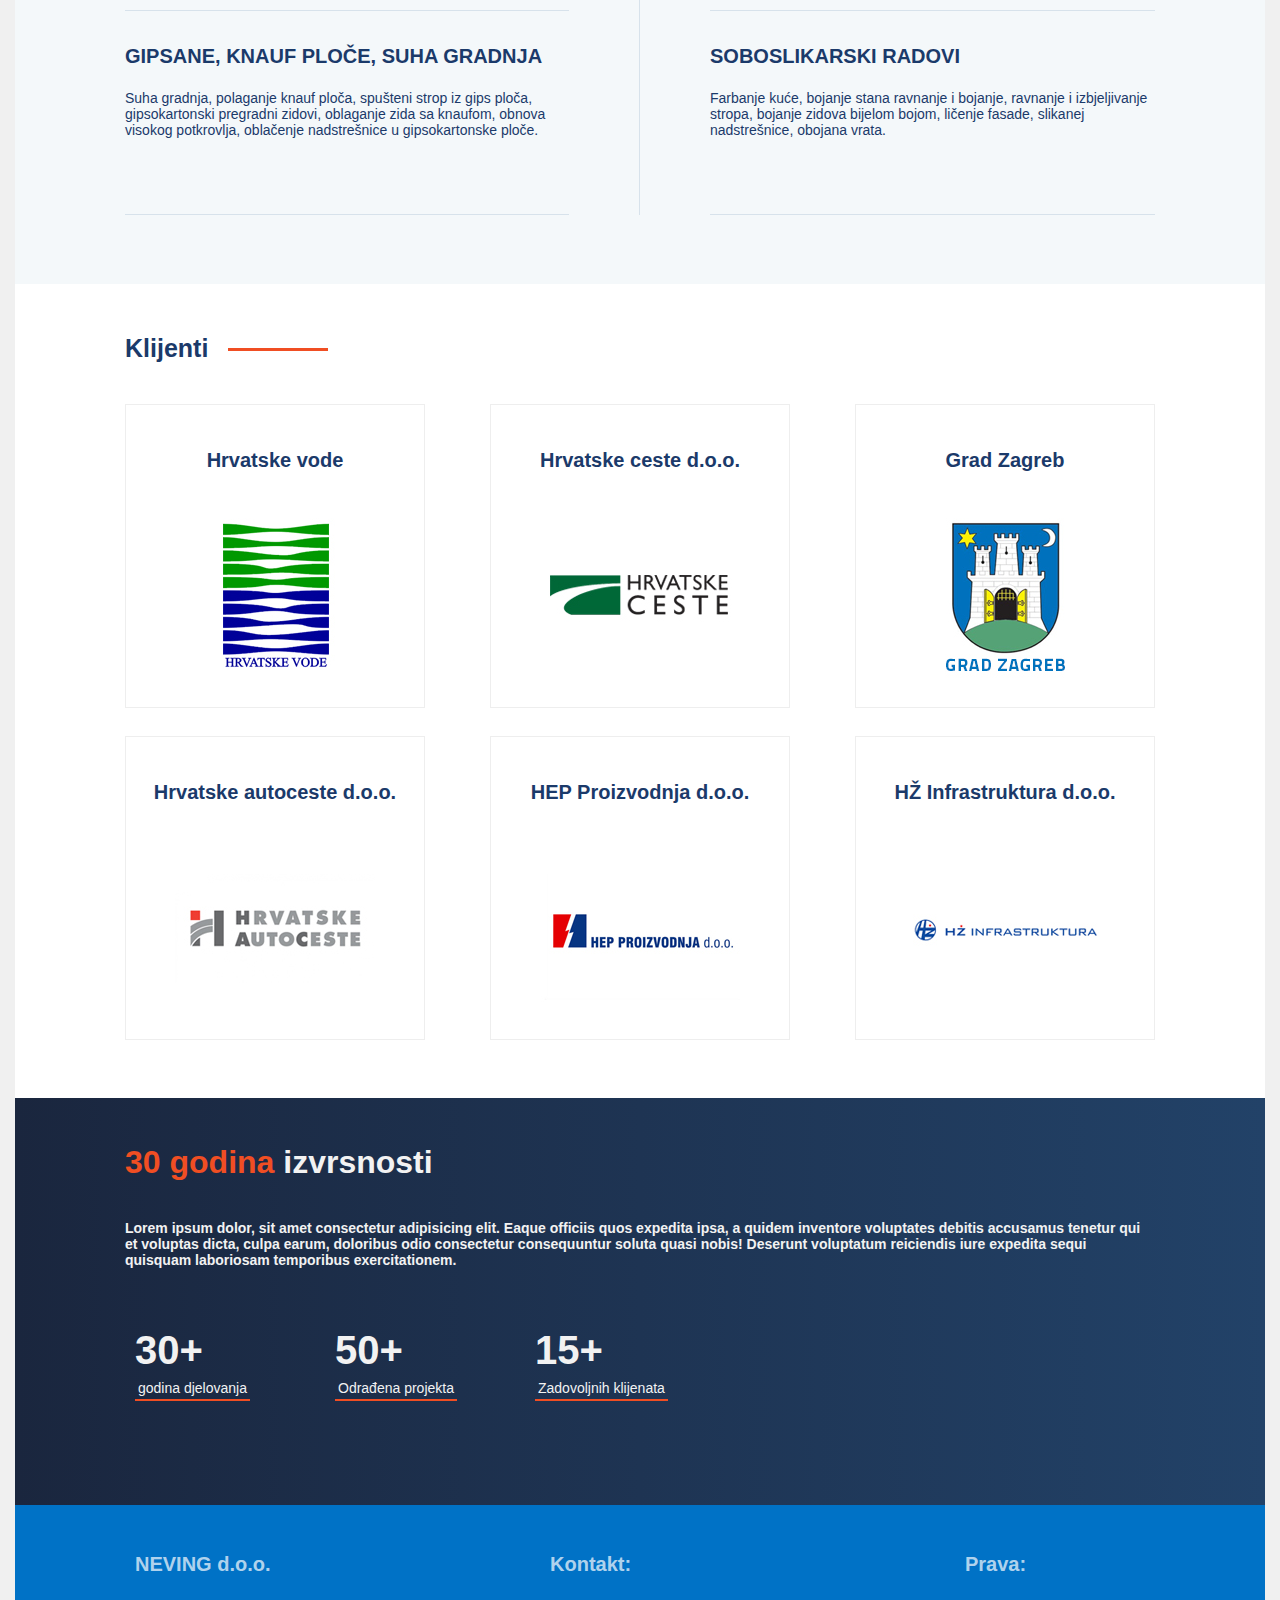
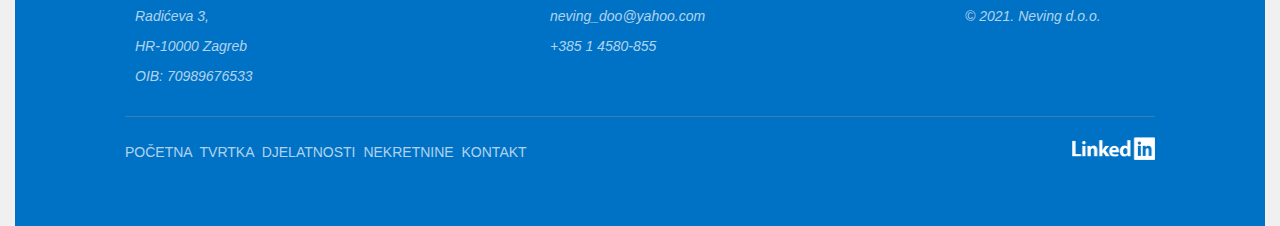
<file: neving-website/tvrtka.html>
<!DOCTYPE html>
<html lang="en">
<head>
    <meta charset="UTF-8">
    <meta name="viewport" content="width=device-width, initial-scale=1.0, maximum-scale=1.0, user-scalable=no">
    <link rel="stylesheet" type="text/css" href="stil.css">
    <title>O tvrtki | NEVING</title>
    <script src="https://cdnjs.cloudflare.com/ajax/libs/jquery/3.5.1/jquery.min.js"></script>
</head>
<body>
    <button id="tButton" title="Go to top">&#x25B2;</button>
    <nav>
        <div class="navigacija">
            <a href="index.html" id="logo" style="float: left;">NEVING |</a>
            <div class="meni">
                <a href="kontakt.html">KONTAKT</a>
                <a href="nekretnine.html">NEKRETNINE</a>
                <a href="djelatnosti.html">DJELATNOSTI</a>
                <div class="dropdown">
                <button class="dropbtn">REFERENCE</button>
                    <div class="dropdown-content">
                        <a href="Gračani">Gračani</a>
                        <a href="Gračani">Gračani</a>
                        <a href="Gračani">Remete</a>
                    </div>
                </div> 
                <a class="tab" href="tvrtka.html">TVRTKA</a>
                <a href="index.html">POČETNA</a>
            </div>
            <a class="rButton" style="float:right" href="#">
                <span class="hamburger">
                    <span class="ham"></span>
                    <span class="ham"></span>
                    <span class="ham"></span>
                </span>
            </a>
            <aside>
                <div class="izbornik">
                <ul>
                    <li><a href="index.html">POČETNA</a></li>
                    <li><a href="tvrtka.html">TVRTKA</a></li>
                    <li><a href="" class="eButton">REFERENCE</a>
                        <ul class="izbornik-traka">
                            <li><a href="index.html">POČETNA</a></li>
                            <li><a href="tvrtka.html">TVRTKA</a></li>
                            <li><a href="reference.html">REFERENCE</a>
                        </ul>
                    </li>
                    <li><a href="djelatnosti.html">DJELATNOSTI</a></li>
                    <li><a href="nekretnine.html">NEKRETNINE</a></li>
                    <li><a href="kontakt.html">KONTAKT</a></li>
                </ul>
                </div>
            </aside>
        </div>
    </nav>
    <div class="sadrzaj">
        <section style="padding-top:90px;">
            <div class="head">
            <p class="naslov_slike">O TVRTKI</p>
            <img src="img/photo-1485083269755-a7b559a4fe5e.webp" width="100%" height="450">
            </div>
        </section>
        <section>
            <div class="table">
                <div class="text-box">
                    <br>
                    <br>
                    <h3 class="title">O NAMA</h3>
                    <p><strong>Tvrtka se od 1990. bavim raznim građevinskim radovima, od tuženja do završnih radova. Imamo tim sa višegodišnjim iskustvom što osigurava sigurnu izradu vaših zahtjeva. Sa sjedištem smo u Zagrebu, trudimo da djelujemo u i ostalim djelovima Hrvatske što iznimno pozitivno utiče na naš napredak kao i uspjeh. Tvrtka se u osnovi bavi gradjevinskim radovima, zidarskim radovima - rohbau, suhom gradjom, kao i završnim radovima, podnim, zidnim oblogama.</strong></p><br>
                    <br>
                    <p><strong>Projekti:</strong> manji, srednji  i veliki</p>
                    <br>
                    <p>U tvrtki imamo tim stučnjaka, koji se bave građevinskim nadzorom i vođenjem projekta. Koristimo novu, modernu i suvremenu mehanizaciju, tehnologiju. Trudimo se da ispunimo sve vaše zahtjeve, te da na taj načim izmamio zadovoljstvo koje nam je iznimno važno. Uvjerite se samo u našu brzinu, odgovornost i kvalitet, kontaktirajte nas. </p>
                    <br>
                    <p><strong>Radove izvodimo u regijama:</strong></p>
                    <br>
                    <ul class="lista">
                        <li>Zagreb</li>
                        <li>Zagrebačka</li>
                        <li>Bjelovarsko-bilogorska</li>
                        <li>Koprivničko-križevačka</li>
                        <li>Krapinsko-zagorska</li>
                        <li>Sisačko-moslavačka</li>
                    </ul>
                    <br>
                    <p>Kontaktirajte nas za više pojedinosti.</p>
                    <br>
                    <hr>
                    <a href="kontakt.html" class="button_back" style="float: right;">Na kontakt</a>
                </div>
            </div>
            </section>
            <section>
            </section>
            <section>
                <div class="table">
                <h2 style="text-align: center; width: 100%">ŠTO RADIMO</h2>
                <ul class="items">
                    <li>
                        <a href="" class="item" style="height: 170px;">
                            <h3 class="title">NADZORNI INŽENJER</h3>
                            <p>Građevinski nadzor pri gradnji, nadzor građevinske konstrukcije, smanjenje troškova gradnje, pregled ugrađenih materijala, nadzor izvođača u gradnji.</p>
                        </a>
                    </li>
                    <li>
                        <a href="" class="item" style="height: 170px;">
                            <h3 class="title">GRAĐEVINSKI RADOVI</h3>
                            <p>Renovacija okoliša, novogradnja kuće, podpora za zid, rušenje zida, betonske stepenice, betonski podrum, betonska ploča, hidroizolacija balkona, pouzdani zidarski radovi, izvođač gradnje.</p>
                        </a>
                    </li>
                    <li>
                        <a href="" class="item" style="height: 170px;">
                            <h3 class="title">ISKOPI, MINI BAGER</h3>
                            <p> Iskop građevinske jame, iskop za kanalizaciju, drenaža, konsolidiranje teren.</p>
                        </a>
                    </li>
                    <li>
                        <a href="" class="item" style="height: 170px;">
                            <h3 class="title">NOVOGRADNJA</h3>
                            <p>Nova kuća, nadgradnja, individualna kuća, dvojna kuća, apartmani, povoljna klasična kuća od opeke, izvođač gradnje.</p>
                        </a>
                    </li>
                    <li>
                        <a href="" class="item" style="height: 170px;">
                            <h3 class="title ">GIPSANE, KNAUF PLOČE, SUHA GRADNJA</h3>
                            <p>Suha gradnja, polaganje knauf ploča, spušteni strop iz gips ploča, gipsokartonski pregradni zidovi, oblaganje zida sa knaufom, obnova visokog potkrovlja, oblačenje nadstrešnice u gipsokartonske ploče.</p>
                        </a>
                    </li>
                    <li>
                        <a href="" class="item" style="height: 170px;">
                            <h3 class="title">SOBOSLIKARSKI RADOVI</h3>
                            <p> Farbanje kuće, bojanje stana ravnanje i bojanje, ravnanje i izbjeljivanje stropa, bojanje zidova bijelom bojom, ličenje fasade, slikanej nadstrešnice, obojana vrata. </p>
                        </a>
                    </li>
                </ul>
                </div>
        </section>
        <section>
            <h2 class="naslov crtica">Klijenti</h2>
            <div class="table">
                <div class="klijent">
                    <h3>Hrvatske vode</h3>
                    <img class="sppb-img-responsive" src="img/hv.jpg" alt="Hrvatske vode">
                </div>
                <div class="klijent">
                    <h3>Hrvatske ceste d.o.o.</h3>
                    <img class="sppb-img-responsive" src="img/hc.jpg" alt="Hrvatske ceste d.o.o.">
                </div>
                <div class="klijent">
                    <h3>Grad Zagreb</h3>
                    <img class="sppb-img-responsive" src="img/gz.jpg" alt="Grad Zagreb">
                </div>
                <div class="klijent">
                    <h3>Hrvatske autoceste d.o.o.</h3>
                    <img class="sppb-img-responsive" src="img/hac.jpg" alt="Hrvatske autoceste d.o.o.">
                </div>
                <div class="klijent">
                    <h3>HEP Proizvodnja d.o.o.</h3>
                    <img class="sppb-img-responsive" src="img/hep.jpg" alt="HEP Proizvodnja d.o.o.">
                </div>
                <div class="klijent">
                    <h3>HŽ Infrastruktura d.o.o.</h3>
                    <img class="sppb-img-responsive" src="img/hzi.jpg" alt="HŽ Infrastruktura d.o.o.">
                </div>
            </div>
        </section>
        <section>
            <div class="table tamno-plava-bg b_bijela">
                <div class="kanta">
                    <h2 class="naslov big"><span class="b_crevena">30 godina</span> izvrsnosti</h2><br>
                    <p class="text bold">Lorem ipsum dolor, sit amet consectetur adipisicing elit. Eaque officiis quos expedita ipsa, a quidem inventore voluptates debitis accusamus tenetur qui et voluptas dicta, culpa earum, doloribus odio consectetur consequuntur soluta quasi nobis! Deserunt voluptatum reiciendis iure expedita sequi quisquam laboriosam temporibus exercitationem.</p>
                    <div class="brojevi">
                        <span class="broj" data-number="30" data-decimal="0">30</span>
                        <span class="broj_text">godina djelovanja</span>
                    </div>
                    <div class="brojevi">
                        <span class="broj" data-number="50" data-decimal="0">50</span>
                        <span class="broj_text">Odrađena projekta</span>
                    </div>
                    <div class="brojevi">
                        <span class="broj" id="zaposlenici" data-number="15" data-decimal="0">15</span>
                        <span class="broj_text">Zadovoljnih klijenata</span>
                    </div>
                </div>
            </div>
        </section>
        <footer>
            <div class="table">
                <div class="col">
                    <h3>NEVING d.o.o.</h3>
                    <address>
                        Radićeva 3,<br>
                        HR-10000 Zagreb<br>
                        OIB: 70989676533
                    </address>
                </div>
                <div class="col">
                    <h3>Kontakt:</h3>
                    <address>
                        <a href="mailto:neving_doo@yahoo.com">neving_doo@yahoo.com</a><br>
                        <a href="callto:+38514580855">+385 1 4580-855</a>
                    </address>
                </div>
                <div class="col">
                    <h3>Prava:</h3>
                    <address>
                     © 2021. Neving d.o.o.<br>
                    </address>
                </div>
                <div class="footer_bottom">
                    <a href="index.html">POČETNA</a>
                    <a href="tvrtka.html">TVRTKA</a>
                    <a href="djelatnosti.html">DJELATNOSTI</a>
                    <a href="nekretnine.html">NEKRETNINE</a>
                    <a href="kontakt.html">KONTAKT</a>
                    <a href="https://www.linkedin.com" target="_blank"><img src="img/icon_linkedin_retina.png" style="width: 83px; height: 23px; float: right;"></a>
                </div>
            </div>
        </footer>
    </div>
    <script src="config.js"></script>
</body>
</html>
</file>
<file: neving-website/stil.css>
*{
    margin: 0px;
    padding: 0px;
    border: 0px;
    box-sizing: border-box;
}
body{
    font-family: Roboto,sans-serif;;
    color: var(--Navy);
    background-color: #f0f0f0;
    font-size: 14px;
    overflow-x: hidden;
    overflow-y: auto;
}
body.noscroll{
    overflow: hidden;
}

hr{
    border-top: 1px solid #eee;
    margin-bottom: 1em;
}
a{
    outline: 0 !important;
    text-decoration: none;
    background-color: transparent;
    color: rgba(255,255,255,.7);
}
a:hover::not(.item){
    opacity: .28;
    transition: all 0.3s linear;
}
.kontaktinfo a{
    transition: all .3s ease-in-out;
    color: var(--red);
}
#tButton{
    display: none;
    position: fixed;
    bottom: 20px;
    right: 30px;
    z-index: 99;
    font-size: 18px;
    border: none;
    outline: none;
    background-color: rgba(72,144,196,1);
    color: white;
    cursor: pointer;
    padding: 12px;
    border-radius: 4px;
}
#tButton:hover {
    opacity:0.5;
    transition: all 0.5s linear;
}
h1{
    font-family: inherit;
    margin-bottom: 20px;
    font-size: 28px;
}
h3{
    margin-bottom: 22px;
    margin-top: 34px;
    font-size: 20px;
}
h2{
    line-height: 40px;    
    font-size: 25px;
    font-family: inherit;
    margin-bottom: 22px;
    margin-top: 44px;
}
/* FOOTER */
footer{

    line-height: 30px;    
    background-color: #0072c6;
    height: auto;
    bottom:0;
    position: static;
    clear: both;
    max-width: auto;
    margin-left: auto;
    margin-right: auto;
    page-break-after: always;
    color: rgba(255,255,255,.7);
}
.footer_bottom{
    border-top: 1px solid;
    border-top-color: currentcolor;
    border-color: #3782b3;
    padding: 20px 0 15px 0;
    word-spacing:4px;
    margin: 15px 0 0 0px;
    flex: 75%;
    max-width: 1170px;
}
/* NAVIGACIJA */
nav{
    z-index: 2;
    height: 90px;
    position: fixed;
    width: 100%;
    background: linear-gradient(45deg,rgba(0,084,198,1) 0,rgba(72,144,196,1) 100%);
    transition: all .3s ease-in-out;
    box-shadow: 0 10px 30px -10px rgba(2,12,27,0.7);
}
nav.active, .tamno-plava-bg{
    background: linear-gradient(to right,rgba(26,38,62,1) 0,rgba(34,66,104,1) 100%);
}
#logo{
    float: left;
    font-size: 14px;
    color: #fff;
    text-align: center;
    padding: 36px 16px;
    text-decoration: none;
    font-weight: 700;
}
.navigacija {
    max-width: 1140px;
    margin-left: auto;
    margin-right: auto;
    font-size: 16px;
}
.meni a {
    float: right;
    font-size: 14px;
    color: #fff;
    text-align: center;
    padding: 36.5px 16px;
    text-decoration: none;
    font-weight: 700;
}
.meni a:hover, .navigacija a:hover, .tab, .kontaktinfo a:hover,.button_back:hover{
    opacity: .28;
    transition: all 0.3s linear;
}
.dropbtn::after{
    content: "⮟";
    padding-left: 5px;
}
.dropdown {
  float: right;
  overflow: hidden;
}
.dropdown .dropbtn {
    font-weight: 700;
    font-size: 14px;  
    padding: 34px 16px;
    border: none;
    outline: none;
    color: #fff;
    background-color: inherit;
    font-family: inherit;
    margin: 0;
}
.dropdown-content {
    display: none;
    position: absolute;
    background-color: #f9f9f9;
    min-width: 136px;
    box-shadow: 0px 8px 16px 0px rgba(0,0,0,0.2);
    top:87px;
    z-index: 1;
}
.dropdown-content a {
    float: none;
    color: #1b3a6a;
    padding: 12px 16px;
    text-decoration: none;
    display: block;
    text-align: left;
}
.dropdown-content a:hover {
  background-color: #ddd;
}
.dropdown:hover .dropdown-content {
  display: block;
}
.rButton{
    width: 34px;
    height: 34px;
    position: absolute;
    right: 15px;
    top: 23px;
    display:none; 
}
.hamburger{
    display:none; 
    position: absolute;
    top: 0;
    right: 0;
    bottom: 0;
    left: 0;
    padding: 4px 0;
}
.ham{
    display: block;
    width: 100%;
    height: 2px;
    margin: 5px 0;
    background-color: #fff;
    position: relative;
    transition: all .3s ease-in-out;
}
.rButton.active .hamburger .ham:nth-child(1){
    transform: rotate(-45deg);
    top: 7px;
}
.rButton.active .hamburger .ham:nth-child(2){
    opacity: 0;
}
.rButton.active .hamburger .ham:nth-child(3){
    transform: rotate(45deg);
    top: -7px;
}
.hamburger:focus, #logo:focus, a:focus, #myBtn:focus{
    outline: none;
}
.izbornik{
    display: none;
    height: 100%;
    overflow: auto;
    position: fixed;
    background-color: #1b3a6a;
    right: 0;
    left: 0;
    top: 78px;
    bottom: 0;
}
.izbornik a{
    padding: 9px 15px;
    display: block;
    font-size: 14px;
    font-weight: 700;
    color: #fff;
    border-bottom: 1px solid;
    border-bottom-color: currentcolor;
    border-color: #384050;
    position: relative;
    text-decoration: none;
    font-weight: bold;
}
.expanded.eButton::after{
    transform: rotate(-180deg);
}
.eButton::after{
    content: "⮟";
    width: 20px;
    height: 20px;
    position: absolute;
    right: 10px;
    top: 50%;
    margin-top: -10px;
    background-repeat: no-repeat;
    background-size: contain;
    background-position-x: 0;
    background-position-y: 0;
    transition: all .3s ease-in-out;
}
.izbornik-traka{
    display:none;
    background-color: #1d304e;
}
/* SLIDE */
.mySlides{
    display: none;
}
.slide{
    width: 100%;
    height: 50em;
}
.mySlides:after {
    position: absolute;
    content: "";
    top: 0;
    left: 0;
    width: 100%;
    height: 99.7%;
    z-index: 0;
    background: linear-gradient(45deg,rgba(0,084,198,0.5) 0,rgba(72,144,196,0.3) 100%);
}
.slideshow-container {
    padding-top: 90px;
    position: relative;
    margin: auto;
}
.prev, .next {
    cursor: pointer;
    position: absolute;
    top: 50%;
    width: auto;
    padding: 16px;
    margin-top: -22px;
    color: white;
    font-weight: bold;
    font-size: 18px;
    transition: 0.6s ease;
    border-radius: 0 3px 3px 0;
    user-select: none;
}
.dots{
    position: absolute;
    top: 30%;
    left: 20%;
}
.dot{
    cursor: pointer;
    height: 10px;
    width: 10px;
    margin: 0 2px;
    background-color: #bbb;
    display: inline-block;
    transition: background-color 0.6s ease;
}
.mySlides>.podnaslov>h1{
    padding: 0 0 15px 0 !important;
}
.mySlides>.podnaslov {
    color: #f2f2f2;
    z-index: 1;
    position: absolute;
    top: 36%;
    left: 20%;
    font-size: 22px;
    font-weight: 700;
}
.button{
    margin-top: 15px;
    outline: 0 !important;
    border-color: transparent;
    padding: 13px 45px;
    font-weight: 900;
    text-transform: uppercase;
    transition: all .3s ease-in-out;
    display: inline-block;
    font-size: 12px;
    cursor: pointer;
}
.button-icon{
    background-repeat: no-repeat;
    background-size: 20px;
    background-position-y: 50%;
    background-position-x: 90%;
}
.button-icon-right:hover{
    padding-right: 65px;
    opacity: .8;
    color: #fff;
}
.button-icon-right{
    background-image: url(img/de.png);
}
.trenutna {
    background-color: #0072c6;
}
.next {
    right: 0;
    border-radius: 3px 0 0 3px;
}
.prev:hover, .next:hover {
    background-color: #f1f1f1;
    color: black;
}
/* SADRŽAJ */
.sadrzaj{ 
    box-sizing: border-box;
    max-width: 1300px;
    margin-right: auto;
    margin-left: auto;
    padding-right: 15px;
    padding-left: 15px;
}
.nekretnine{
    display: flex;
    justify-content: center;
    flex-wrap: wrap;
}
.table{
    margin-left: auto;
    margin-right: auto;
    display: flex;
    justify-content: space-between;
    flex-wrap: wrap;
    padding-right: 15px;
    padding-left: 15px;
    width:auto;
    padding: 0 110px 44px 110px;
}
.naslov{
    margin-left: auto;
    margin-right: auto;
    padding-right: 15px;
    padding-left: 15px;
    width:auto;
    padding: 0 110px 0 110px;
}
.naslov.big{
    padding: 0;
    font-size: 32px;
    width:auto;
    margin-right: auto;
}
.colum{
    display: flex;
    justify-content: center;
    flex-wrap: wrap;
}
.col{
    flex: 75%;
    padding: 10px;
    max-width: 200px;
}
.klijent{
    border: 1px solid #eee;
    margin-bottom: 1em;
    margin-top: 1em;
    flex: 75%;
    justify-content: space-between;
    padding: 10px;
    max-width: 300px;
    text-align: center;
}
section:nth-child(even){
    background-color: #f4f8fa;
}
section:nth-child(odd){
    background-color: #fff;
}
.crtica{
    padding-right: 120px;
    position: relative;
    display: inline-block;
}
.crtica::after {
    content: " ";
    width: 100px;
    height: 3px;
    display: block;
    position: absolute;
    right: 0;
    top: 50%;
    background-color: #f04e23;
}
.brojevi{
    margin-bottom: 55px !important;
    margin-top: 50px !important;
    width: 25%;
    float: left;
    padding: 10px;
    max-width: 200px;
}
.broj{
    font-size: 40px;
    display: block;
    font-weight: 900;
    margin-bottom: 7px;
}
.broj:after{
    content:"+";
}
.broj_text{
    padding: 3px;
    border-bottom: 2px solid #f04e23;
}
.map>iframe{
    position:relative;
}
.head>.naslov_slike {
    color: #f2f2f2;
    z-index: 1;
    width: auto;
    padding-left: 45px;
    position: absolute;
    text-align: center;
    margin-top: 90px;
    font-size: 32px;
    font-weight: 800;
}
ul{
    list-style: inside none none;
}
ul.lista li::before{
    content: "▹";
    left: 0px;
    color: var(--red);
    line-height: 12px;
}
.button_back::before {
    content: "↪";
    margin-right: 5px;
    width: 30px;
    height: 30px;
    transition: all .3s ease-in-out;
}
.button_back{
    transition: all .3s ease-in-out;
    color: var(--red);
}
.items{
    list-style-type: none;
    margin-bottom: 25px !important;
    box-sizing: border-box;
}
.item {
    color: #1b3a6a;
    display: block;
    border-bottom: 1px solid;
    border-color: #d7e2eb;
    padding-bottom: 30px;
}
.button_ponuda{
width: 68px;
height: 26px;
padding: 5px;
display: block;
border: 1px solid;
border-color: #f04e23;
    position: relative;
right: 0;
top: 1px;
transition: all .3s ease-in-out;
}
.item:hover > .title{
    color: var(--Navy);
}
.item:hover > .text-right > .button_ponuda{
    background-color: rgb(240,95,35,0.7);
}
.button-icon{
    background-repeat: no-repeat;
    background-size: 20px;
    background-position-y: 50%;
    background-position-x: 90%;
}
.button_read_more::after {
    content: "→";
    width: 15px;
    height: 15px;
    display: block;
    border: 1px solid;
    border-color: #f04e23;
    transition: all .3s ease-in-out;
}
.items li:nth-child(2n) {
    padding-left: 70px;
}
.items li:nth-child(2n+1) {
    clear: both;
}
.items li:nth-child(2n+1) {
    border-right: 1px solid;
        border-right-color: currentcolor;
    border-color: #d7e2eb;
    padding-right: 70px;
}
ul.items li {
    margin: auto;
    padding: 0;
        padding-left: 0px;
    background: 0 0;
}
.items li {
    width: 50%;
    float: left;
}
.titleBorder {
    font-size: 18px;
    text-transform: uppercase;
    text-align: center;
position: relative;
}
.titleBorder::after {
    content: " ";
    width: 100%;
    height: 1px;
    background-color: #93afc7;
    display: block;
    position: absolute;
    top: 50%;
}
.titleBorder span {
    display: inline-block;
    padding: 0 25px;
    z-index: 2;
    position: relative;
}
.fadeInDown{
    animation: fadeInDown 1.1s;

}
/* FORMA */
form{
    margin-bottom: 22px;
}
label {
    display: inline-block;
    max-width: 100%;
    margin-bottom: 5px;
    font-weight: 700;
}
input,textarea, option, select{
    display: block;
    width: 100%;
    height: 34px;
    padding: 6px 12px;
    font-size: 14px;
    line-height: 1.42857143;
    color: #555;
    border-radius: 0;
    box-shadow: none;
    border-color: #d4d4d4;
    background-color: #e2e2e2;
    background-image: none;
    border: 1px solid #ccc;
    transition: all .3s ease-in-out;
    height: 52px;
}
textarea{
    overflow: auto;
    margin: 0;
    font: inherit;
    color: inherit;
    height: auto;
}
input::placeholder {
    color: #999;
    opacity: 1;
}
/* MODAL */
#myImg{
    cursor: zoom-in;
    transition: 0.3s;
    margin: 5px;
    box-shadow: 5px 10px 30px -15px var(--navy-shadow);
}
#myImg:hover,#logo:hover{
    opacity: 0.5;
}
.modal{
    display: none; 
    position: fixed; 
    z-index: 3; 
    padding-top: 100px; 
    left: 0;
    top: 0;
    width: 100%; 
    height: 100%; 
    overflow: auto; 
    background-color: rgb(0,0,0); 
    background-color: rgba(0,0,0,0.9); 
}
.modal-content{
    margin: auto;
    display: block;
    width: 80%;
    max-width: 700px;
}
#caption {
    margin: auto;
    display: block;
    width: 80%;
    max-width: 700px;
    text-align: center;
    color: white;
    padding: 10px 0;
    height: auto;
}
.modal-content, #caption{  
    animation-name: zoom;
    animation-duration: 0.6s;
}
@keyframes zoom{
    from {
        transform: scale(0.1)
    } 
    to {
        transform: scale(1)
    }
}
.close{
    position: absolute;
    top: 15px;
    right: 35px;
    color: white;
    font-size: 40px;
    font-weight: bold;
    transition: 0.3s;
}
.close:hover,.close:focus{
    color: var(--green);
    text-decoration: none;
    cursor: pointer;
}
@keyframes fade {
    from {opacity: .5;} 
    to {opacity: 1;}
}
@keyframes fadeInDown{
    from{
        opacity: 0;
        transform: translateY(-20px);
    }to{
        opacity: 1;
        transform: translateY(0);
    }
}
@keyframes jump {
  from{
    transform: translateY(0);
    opacity: .7;
  }
  to{
    transform: translateY(+10px);
    opacity: 1;
  }
}
@media screen and (max-width: 790px){
    .sadrzaj{
        padding: 0px;
    }
    .kontejner{
        height: auto;
    }
    .meni{
        display: none !important;
    }
    .hamburger{
        display: block;
    }
.rButton{
    display: block;
}
    .table{
        padding: 0 30px 44px 30px;
    }
    .slide{
width: 1211px;
height: 375px;
margin-left: -268px;
margin-top: 0px;
    }
    p{
        margin-top: 10px;
        line-height: 18px;
    }
}
@media only screen and (max-width: 470px) {
.item {
padding-bottom: 0;
height: auto !important;;
}
.items li {
    padding: 0 15px !important;
    width: 100%;
    border: 0 !important;
}
    .mySlides >.podnaslov{
        font-size: 11px;
    }
    .table{
        padding: 0 30px 44px 30px;
    }
    .naslov.crtica:after{
        width: 50px;
    }
    .slide{
width: 911px;
height: 375px;
margin-left: -268px;
margin-top: 0px;
    }
    h2{
        line-height: 15px;
        float: left;
    }
    h1, h2, h3, h4, h5, h6 {
        margin-bottom: 14px;
        margin-top: 28px;
    }
    p{
        font-size: 13px;
    }
}
.bg_crevena{ background-color: #f04e23; color: #f2f2f2;}
.b_crevena{ color: #f04e23;}
.b_bijela{ color: #f2f2f2;}
.b_plava{ color: var(--blue);}
.text-right {text-align: right;}
.bold{ font-weight: 700; }
:root{
    --Navy: #1b3a6a;
    --font_Robo:'Roboto','sans-serif';
    --red: #f04e23;
    --dred: #d42220;
    --blue: #0066ab;
}
</file>
